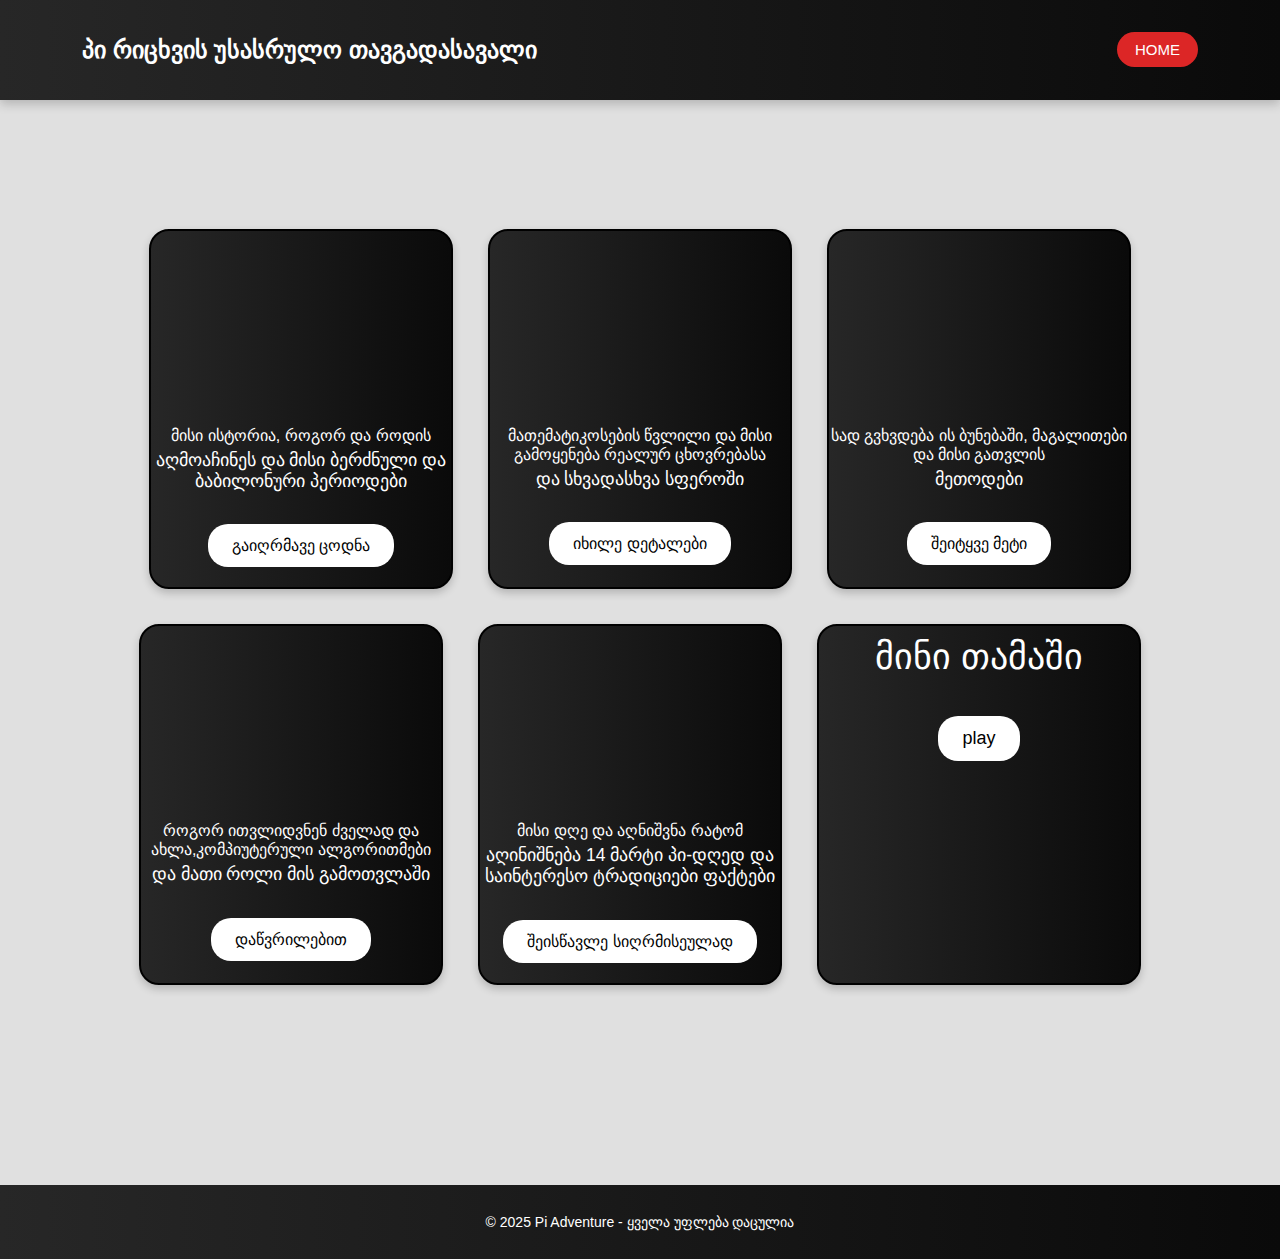
<file: index.html>
<!DOCTYPE html>
<html lang="en">
<head>
    <meta charset="UTF-8">
    <meta name="viewport" content="width=device-width, initial-scale=1.0">
    <title>Pi (π) - Endless Journey</title>
    <link rel="stylesheet" href="style.css">
</head>
<body>

<header>
    <div class="header-container">
        <h1 class="a">პი რიცხვის უსასრულო თავგადასავალი</h1>
        <nav>
            <a class="nav-btn" href="./index.html">HOME</a>
        </nav>
    </div>
</header>



<section class="cards-container">
    <div class="card">
        <div class="card-img img-a"></div>
        <p class="card-title">მისი ისტორია, როგორ და როდის</p>
        <p class="card-description">აღმოაჩინეს და მისი ბერძნული და ბაბილონური პერიოდები</p>
        <a class="btn" href="./a.html">გაიღრმავე ცოდნა</a>
    </div>

    <div class="card">
        <div class="card-img img-b"></div>
        <p class="card-title">მათემატიკოსების წვლილი და მისი გამოყენება რეალურ ცხოვრებასა </p>
        <p class="card-description">და სხვადასხვა სფეროში</p>
        <a class="btn" href="./b.html">იხილე დეტალები</a>
    </div>

    <div class="card">
        <div class="card-img img-c"></div>
        <p class="card-title">სად გვხვდება ის ბუნებაში, მაგალითები და მისი გათვლის</p>
        <p class="card-description">  მეთოდები</p>
        <a class="btn" href="./c.html">შეიტყვე მეტი</a>
    </div>

    <div class="card">
        <div class="card-img img-d"></div>
        <p class="card-title">როგორ ითვლიდვნენ ძველად და ახლა,კომპიუტერული ალგორითმები</p>
        <p class="card-description"> და მათი როლი მის გამოთვლაში</p>
        <a class="btn" href="./d.html">დაწვრილებით</a>
    </div>

    <div class="card">
        <div class="card-img img-e"></div>
        <p class="card-title">მისი დღე და აღნიშვნა რატომ </p>
        <p class="card-description">აღინიშნება 14 მარტი პი-დღედ და საინტერესო ტრადიციები ფაქტები</p>
        <a class="btn" href="./e.html">შეისწავლე სიღრმისეულად</a>
    </div>

    <div class="card-a">
        <div class="inner"> 
        <p class="card-description-a">მინი თამაში</p>
        <a class="btn-a" href="./play.html">play</a>
            </div>
    </div>
</section>

<footer>
    <p>&copy; 2025 Pi Adventure - ყველა უფლება დაცულია</p>
</footer>

</body>
</html>
</file>
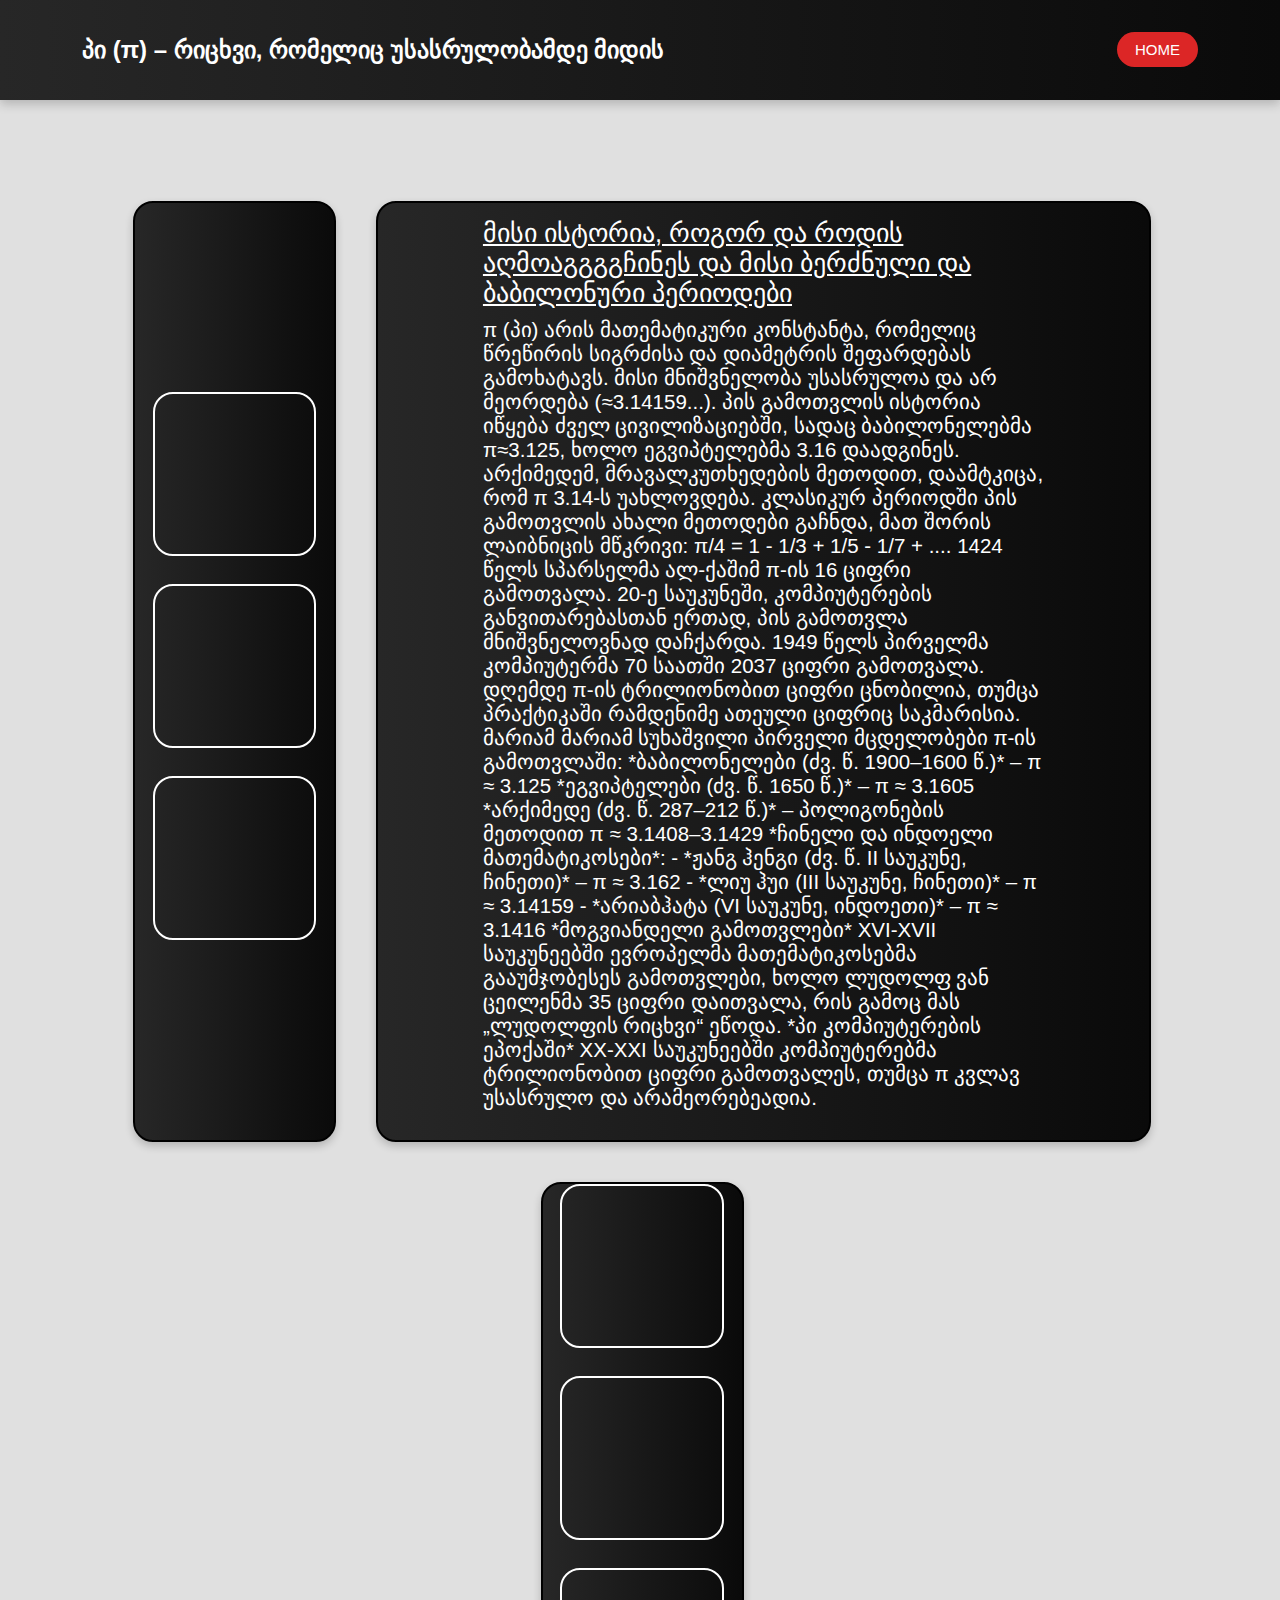
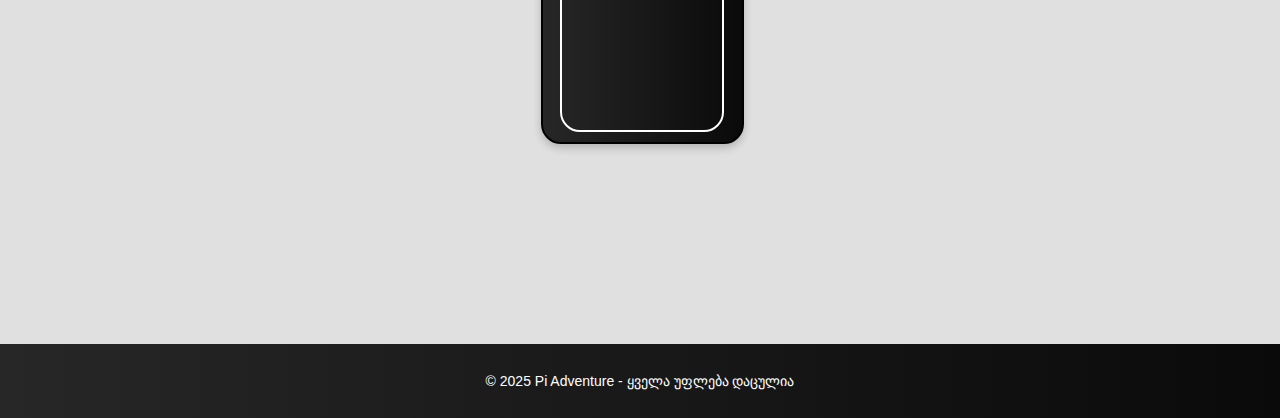
<file: a.html>
<!DOCTYPE html>
<html lang="en">
<head>
    <meta charset="UTF-8">
    <meta name="viewport" content="width=device-width, initial-scale=1.0">
    <title>Document</title>
    <link rel="stylesheet" href="./a.css">
</head>
<body>

    <header>
        <div class="header-container">
            <h1 class="a">პი (π) – რიცხვი, რომელიც უსასრულობამდე მიდის</h1>
            <nav>
                <a class="nav-btn" href="./index.html">HOME</a>
            </nav>
        </div>
    </header>

    <section class="cards-container">
        <div class="card-a">
            <div class="card-img img-a"></div>
            <div class="card-img img-b"></div>
            <div class="card-img img-c"></div>
        </div>

        <div class="card">
            <p class="card-title">მისი ისტორია, როგორ და როდის აღმოაგგგგჩინეს და მისი ბერძნული და ბაბილონური პერიოდები</p>
            <p class="card-description">
                π (პი) არის მათემატიკური კონსტანტა, რომელიც წრეწირის სიგრძისა და დიამეტრის შეფარდებას გამოხატავს. მისი მნიშვნელობა უსასრულოა და არ მეორდება (≈3.14159...).  

                პის გამოთვლის ისტორია იწყება ძველ ცივილიზაციებში, სადაც ბაბილონელებმა π≈3.125, ხოლო ეგვიპტელებმა 3.16 დაადგინეს. არქიმედემ, მრავალკუთხედების მეთოდით, დაამტკიცა, რომ π 3.14-ს უახლოვდება.  
                
                კლასიკურ პერიოდში პის გამოთვლის ახალი მეთოდები გაჩნდა, მათ შორის ლაიბნიცის მწკრივი: π/4 = 1 - 1/3 + 1/5 - 1/7 + .... 1424 წელს სპარსელმა ალ-ქაშიმ π-ის 16 ციფრი გამოთვალა.  
                
                20-ე საუკუნეში, კომპიუტერების განვითარებასთან ერთად, პის გამოთვლა მნიშვნელოვნად დაჩქარდა. 1949 წელს პირველმა კომპიუტერმა 70 საათში 2037 ციფრი გამოთვალა. დღემდე π-ის ტრილიონობით ციფრი ცნობილია, თუმცა პრაქტიკაში რამდენიმე ათეული ციფრიც საკმარისია.
                მარიამ
                მარიამ სუხაშვილი
                პირველი მცდელობები π-ის გამოთვლაში:
                
                *ბაბილონელები (ძვ. წ. 1900–1600 წ.)* – π ≈ 3.125  
                *ეგვიპტელები (ძვ. წ. 1650 წ.)* – π ≈ 3.1605  
                *არქიმედე (ძვ. წ. 287–212 წ.)* – პოლიგონების მეთოდით π ≈ 3.1408–3.1429  
                *ჩინელი და ინდოელი მათემატიკოსები*:  
                - *ჟანგ ჰენგი (ძვ. წ. II საუკუნე, ჩინეთი)* – π ≈ 3.162  
                - *ლიუ ჰუი (III საუკუნე, ჩინეთი)* – π ≈ 3.14159  
                - *არიაბჰატა (VI საუკუნე, ინდოეთი)* – π ≈ 3.1416  
                
                *მოგვიანდელი გამოთვლები*  
                XVI-XVII საუკუნეებში ევროპელმა მათემატიკოსებმა გააუმჯობესეს გამოთვლები, ხოლო ლუდოლფ ვან ცეილენმა 35 ციფრი დაითვალა, რის გამოც მას „ლუდოლფის რიცხვი“ ეწოდა.  
                
                *პი კომპიუტერების ეპოქაში*  
                XX-XXI საუკუნეებში კომპიუტერებმა ტრილიონობით ციფრი გამოთვალეს, თუმცა π კვლავ უსასრულო და არამეორებეადია.</p>
        </div>
        
        <div class="card-a">
            <div class="card-img img-aa"></div>
            <div class="card-img img-ba"></div>
            <div class="card-img img-ca"></div>
        </div>
    </section>
    
    <footer>
        <p>&copy; 2025 Pi Adventure - ყველა უფლება დაცულია</p>
    </footer>
</body>
</html>
</file>
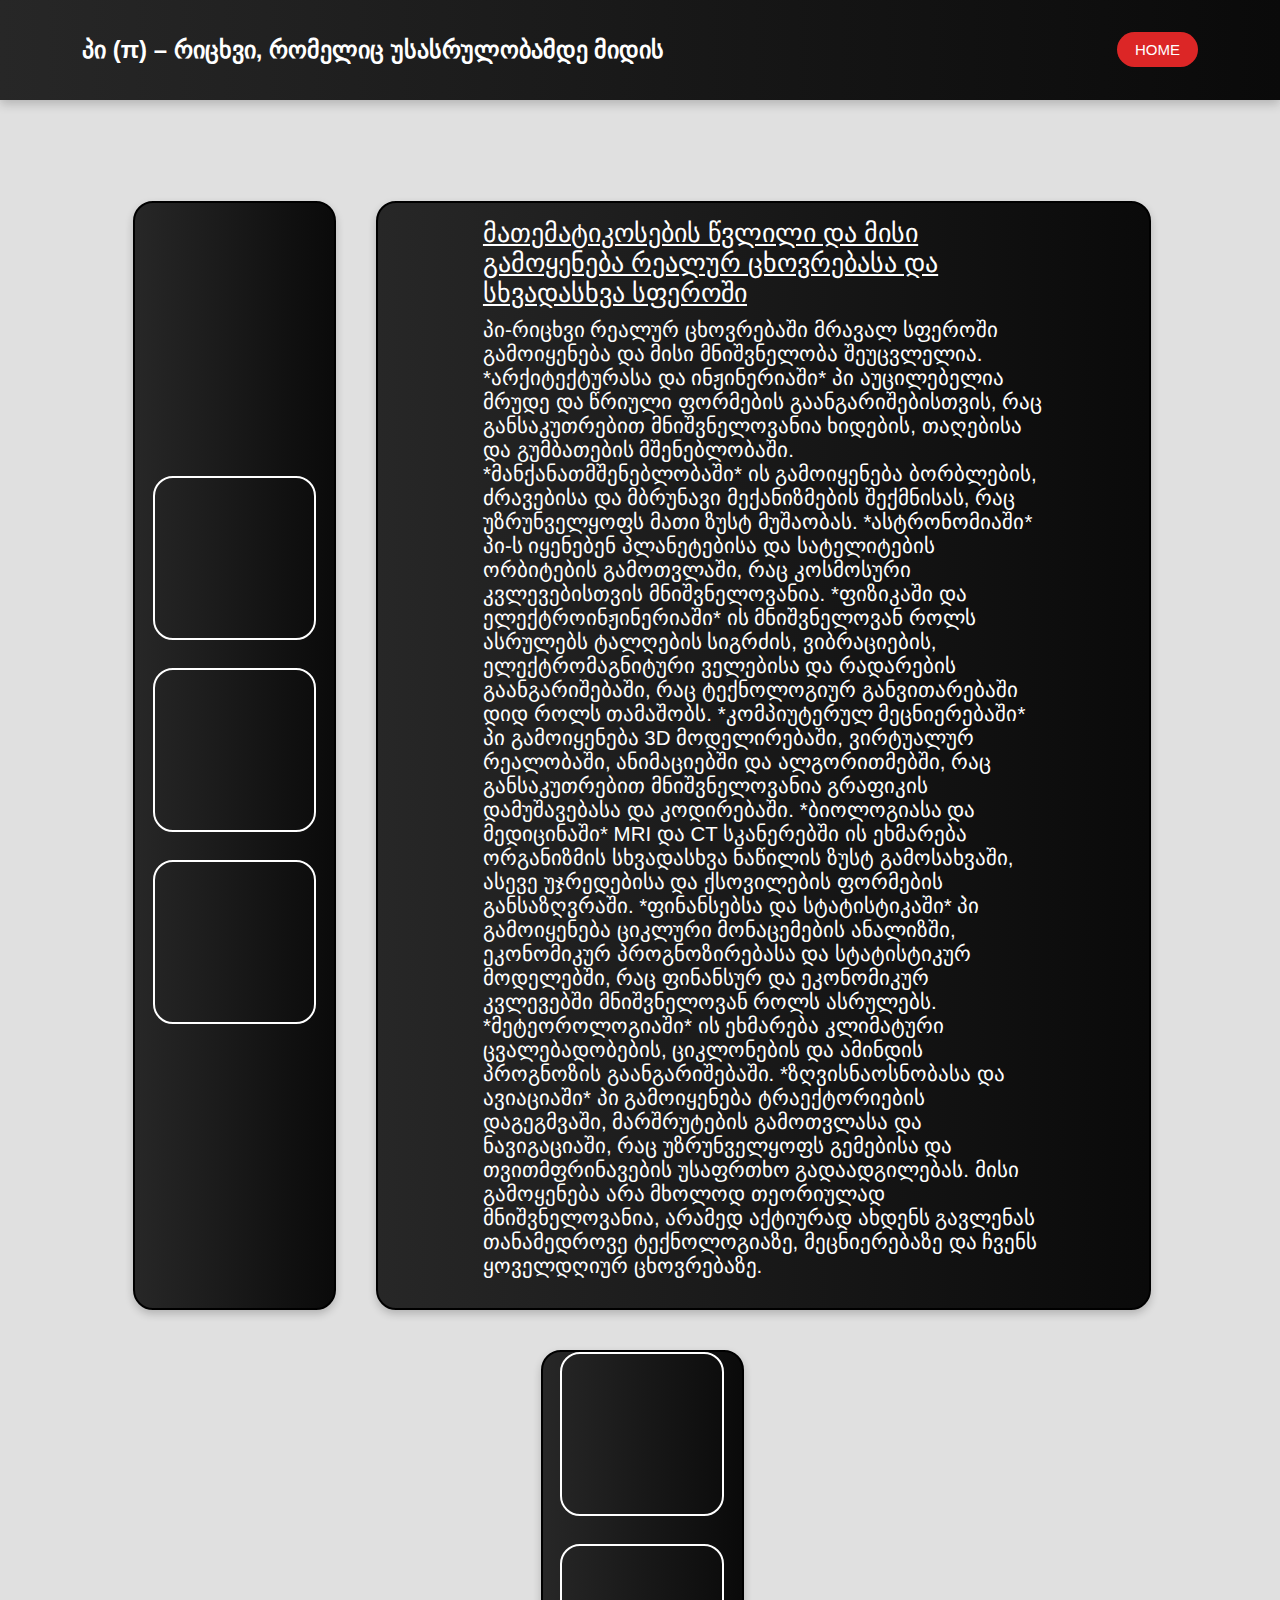
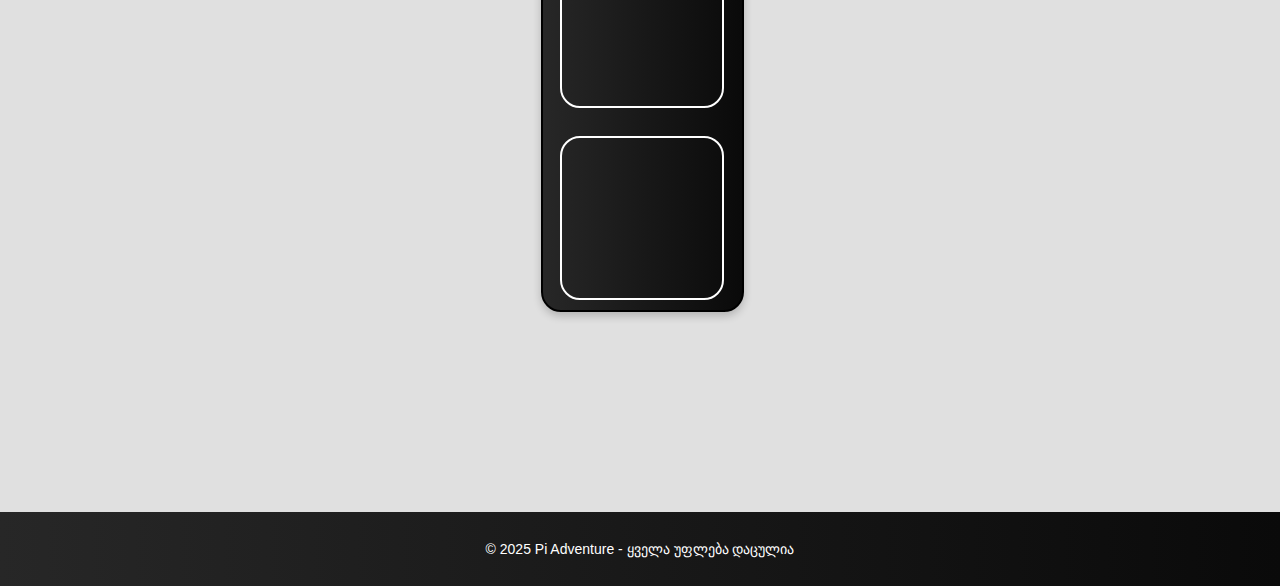
<file: b.html>
<!DOCTYPE html>
<html lang="en">
<head>
    <meta charset="UTF-8">
    <meta name="viewport" content="width=device-width, initial-scale=1.0">
    <title>Document</title>
    <link rel="stylesheet" href="./b.css">
</head>
<body>

    <header>
        <div class="header-container">
            <h1 class="a">პი (π) – რიცხვი, რომელიც უსასრულობამდე მიდის</h1>
            <nav>
                <a class="nav-btn" href="./index.html">HOME</a>
            </nav>
        </div>
    </header>

    <section class="cards-container">
        <div class="card-a">
            <div class="card-img img-a"></div>
            <div class="card-img img-b"></div>
            <div class="card-img img-c"></div>
        </div>

        <div class="card">
            <p class="card-title">მათემატიკოსების წვლილი და მისი გამოყენება რეალურ ცხოვრებასა და სხვადასხვა სფეროში</p>
            <p class="card-description">
                პი-რიცხვი რეალურ ცხოვრებაში მრავალ სფეროში გამოიყენება და მისი მნიშვნელობა შეუცვლელია. *არქიტექტურასა და ინჟინერიაში* პი აუცილებელია მრუდე და წრიული ფორმების გაანგარიშებისთვის, რაც განსაკუთრებით მნიშვნელოვანია ხიდების, თაღებისა და გუმბათების მშენებლობაში. *მანქანათმშენებლობაში* ის გამოიყენება ბორბლების, ძრავებისა და მბრუნავი მექანიზმების შექმნისას, რაც უზრუნველყოფს მათი ზუსტ მუშაობას.  

*ასტრონომიაში* პი-ს იყენებენ პლანეტებისა და სატელიტების ორბიტების გამოთვლაში, რაც კოსმოსური კვლევებისთვის მნიშვნელოვანია. *ფიზიკაში და ელექტროინჟინერიაში* ის მნიშვნელოვან როლს ასრულებს ტალღების სიგრძის, ვიბრაციების, ელექტრომაგნიტური ველებისა და რადარების გაანგარიშებაში, რაც ტექნოლოგიურ განვითარებაში დიდ როლს თამაშობს.  

*კომპიუტერულ მეცნიერებაში* პი გამოიყენება 3D მოდელირებაში, ვირტუალურ რეალობაში, ანიმაციებში და ალგორითმებში, რაც განსაკუთრებით მნიშვნელოვანია გრაფიკის დამუშავებასა და კოდირებაში. *ბიოლოგიასა და მედიცინაში* MRI და CT სკანერებში ის ეხმარება ორგანიზმის სხვადასხვა ნაწილის ზუსტ გამოსახვაში, ასევე უჯრედებისა და ქსოვილების ფორმების განსაზღვრაში.  

*ფინანსებსა და სტატისტიკაში* პი გამოიყენება ციკლური მონაცემების ანალიზში, ეკონომიკურ პროგნოზირებასა და სტატისტიკურ მოდელებში, რაც ფინანსურ და ეკონომიკურ კვლევებში მნიშვნელოვან როლს ასრულებს. *მეტეოროლოგიაში* ის ეხმარება კლიმატური ცვალებადობების, ციკლონების და ამინდის პროგნოზის გაანგარიშებაში.  

*ზღვისნაოსნობასა და ავიაციაში* პი გამოიყენება ტრაექტორიების დაგეგმვაში, მარშრუტების გამოთვლასა და ნავიგაციაში, რაც უზრუნველყოფს გემებისა და თვითმფრინავების უსაფრთხო გადაადგილებას. მისი გამოყენება არა მხოლოდ თეორიულად მნიშვნელოვანია, არამედ აქტიურად ახდენს გავლენას თანამედროვე ტექნოლოგიაზე, მეცნიერებაზე და ჩვენს ყოველდღიურ ცხოვრებაზე.
            </p>
        </div>
        
        <div class="card-a">
            <div class="card-img img-aa"></div>
            <div class="card-img img-ba"></div>
            <div class="card-img img-ca"></div>
        </div>
    </section>
    
    <footer>
        <p>&copy; 2025 Pi Adventure - ყველა უფლება დაცულია</p>
    </footer>
</body>
</html>
</file>
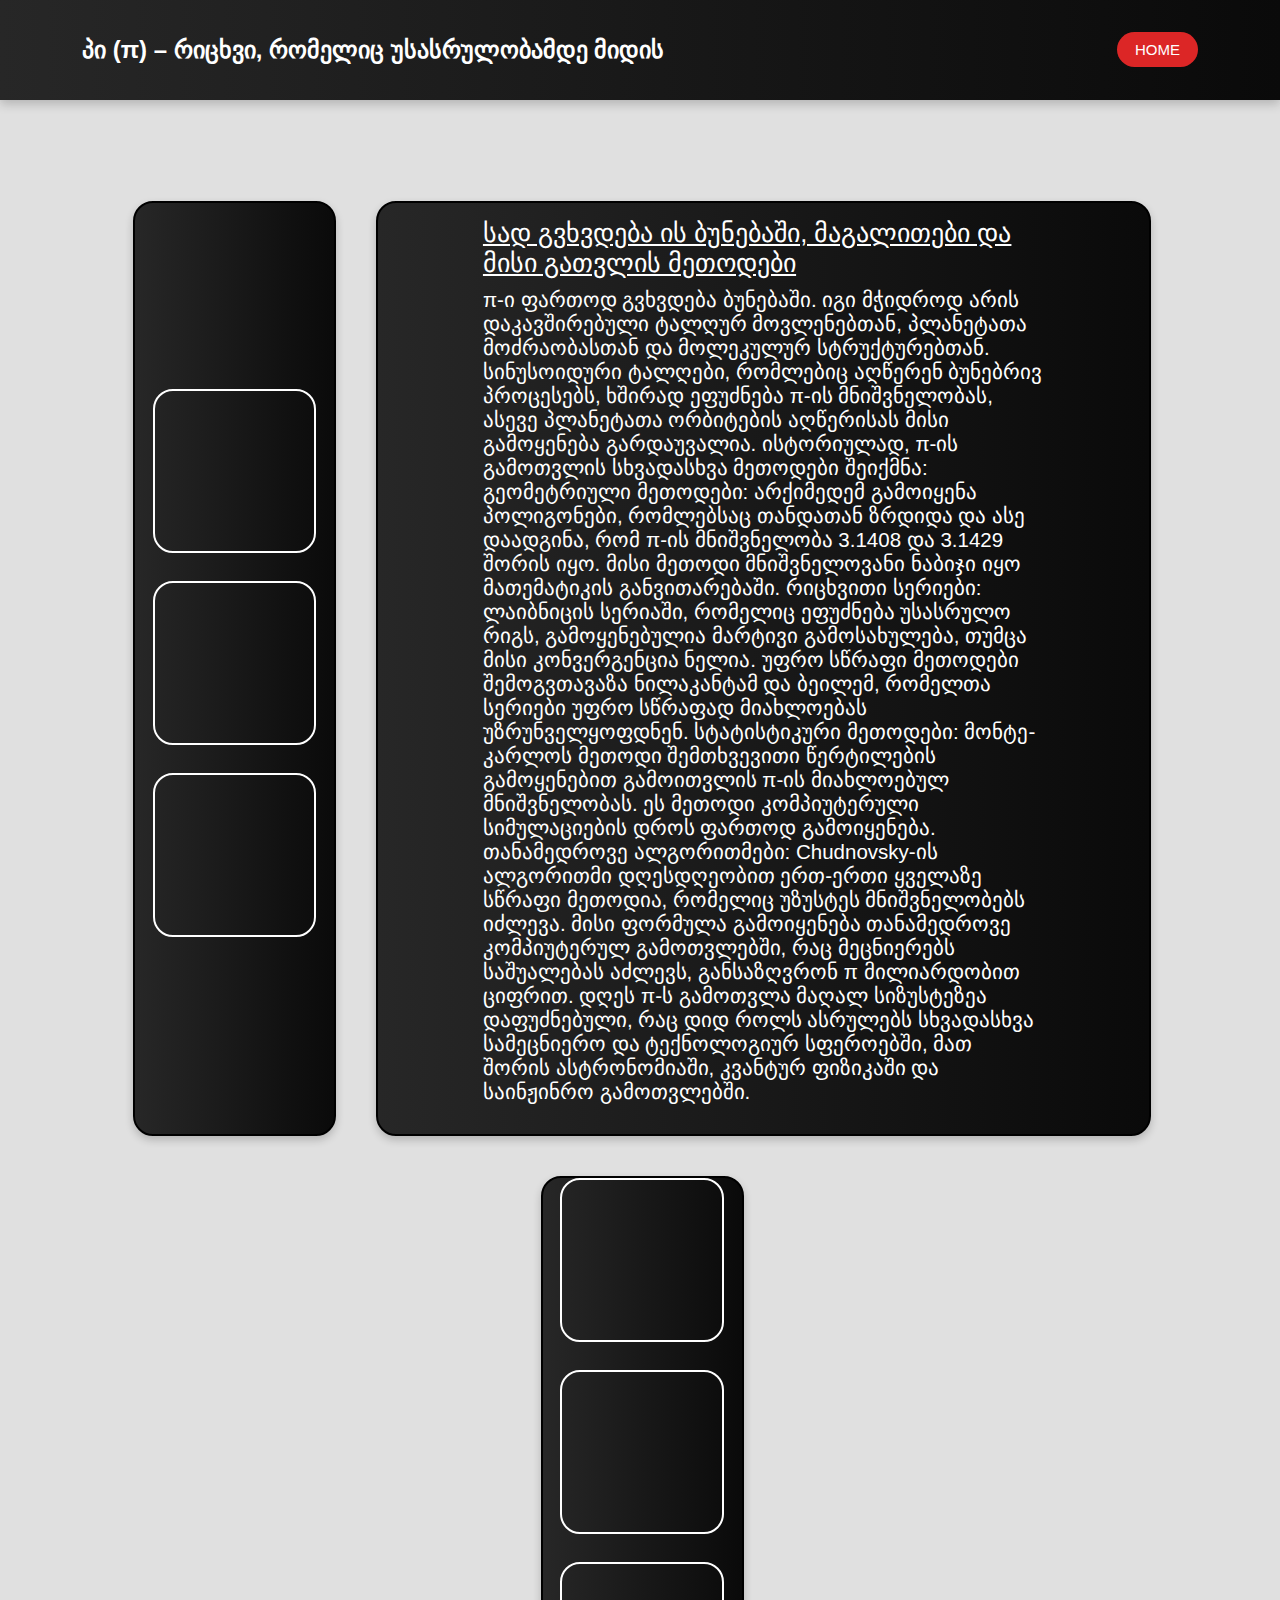
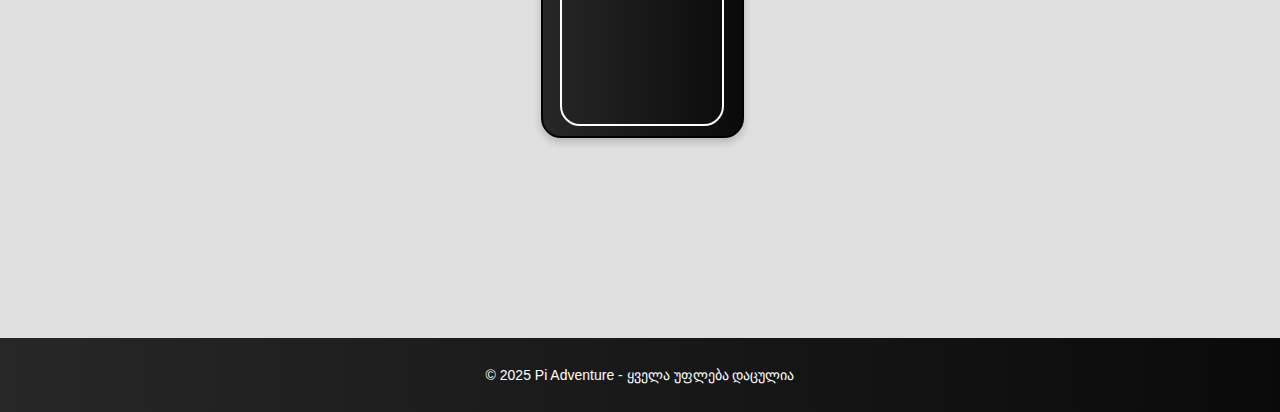
<file: c.html>
<!DOCTYPE html>
<html lang="en">
<head>
    <meta charset="UTF-8">
    <meta name="viewport" content="width=device-width, initial-scale=1.0">
    <title>Document</title>
    <link rel="stylesheet" href="./c.css">
</head>
<body>

    <header>
        <div class="header-container">
            <h1 class="a">პი (π) – რიცხვი, რომელიც უსასრულობამდე მიდის</h1>
            <nav>
                <a class="nav-btn" href="./index.html">HOME</a>
            </nav>
        </div>
    </header>

    <section class="cards-container">
        <div class="card-a">
            <div class="card-img img-a"></div>
            <div class="card-img img-b"></div>
            <div class="card-img img-c"></div>
        </div>

        <div class="card">
            <p class="card-title">სად გვხვდება ის ბუნებაში, მაგალითები და მისი გათვლის მეთოდები</p>
            <p class="card-description">
                

π-ი ფართოდ გვხვდება ბუნებაში. იგი მჭიდროდ არის დაკავშირებული ტალღურ მოვლენებთან, პლანეტათა მოძრაობასთან და მოლეკულურ სტრუქტურებთან. სინუსოიდური ტალღები, რომლებიც აღწერენ ბუნებრივ პროცესებს, ხშირად ეფუძნება π-ის მნიშვნელობას, ასევე პლანეტათა ორბიტების აღწერისას მისი გამოყენება გარდაუვალია.

ისტორიულად, π-ის გამოთვლის სხვადასხვა მეთოდები შეიქმნა:

გეომეტრიული მეთოდები:
არქიმედემ გამოიყენა პოლიგონები, რომლებსაც თანდათან ზრდიდა და ასე დაადგინა, რომ π-ის მნიშვნელობა 3.1408 და 3.1429 შორის იყო. მისი მეთოდი მნიშვნელოვანი ნაბიჯი იყო მათემატიკის განვითარებაში.

რიცხვითი სერიები:
ლაიბნიცის სერიაში, რომელიც ეფუძნება უსასრულო რიგს, გამოყენებულია მარტივი გამოსახულება, თუმცა მისი კონვერგენცია ნელია. უფრო სწრაფი მეთოდები შემოგვთავაზა ნილაკანტამ და ბეილემ, რომელთა სერიები უფრო სწრაფად მიახლოებას უზრუნველყოფდნენ.

სტატისტიკური მეთოდები:
მონტე-კარლოს მეთოდი შემთხვევითი წერტილების გამოყენებით გამოითვლის π-ის მიახლოებულ მნიშვნელობას. ეს მეთოდი კომპიუტერული სიმულაციების დროს ფართოდ გამოიყენება.

თანამედროვე ალგორითმები:
Chudnovsky-ის ალგორითმი დღესდღეობით ერთ-ერთი ყველაზე სწრაფი მეთოდია, რომელიც უზუსტეს მნიშვნელობებს იძლევა. მისი ფორმულა გამოიყენება თანამედროვე კომპიუტერულ გამოთვლებში, რაც მეცნიერებს საშუალებას აძლევს, განსაზღვრონ π მილიარდობით ციფრით.

დღეს π-ს გამოთვლა მაღალ სიზუსტეზეა დაფუძნებული, რაც დიდ როლს ასრულებს სხვადასხვა სამეცნიერო და ტექნოლოგიურ სფეროებში, მათ შორის ასტრონომიაში, კვანტურ ფიზიკაში და საინჟინრო გამოთვლებში.
            </p>
        </div>
        
        <div class="card-a">
            <div class="card-img img-aa"></div>
            <div class="card-img img-ba"></div>
            <div class="card-img img-ca"></div>
        </div>
    </section>
    
    <footer>
        <p>&copy; 2025 Pi Adventure - ყველა უფლება დაცულია</p>
    </footer>
</body>
</html>
</file>
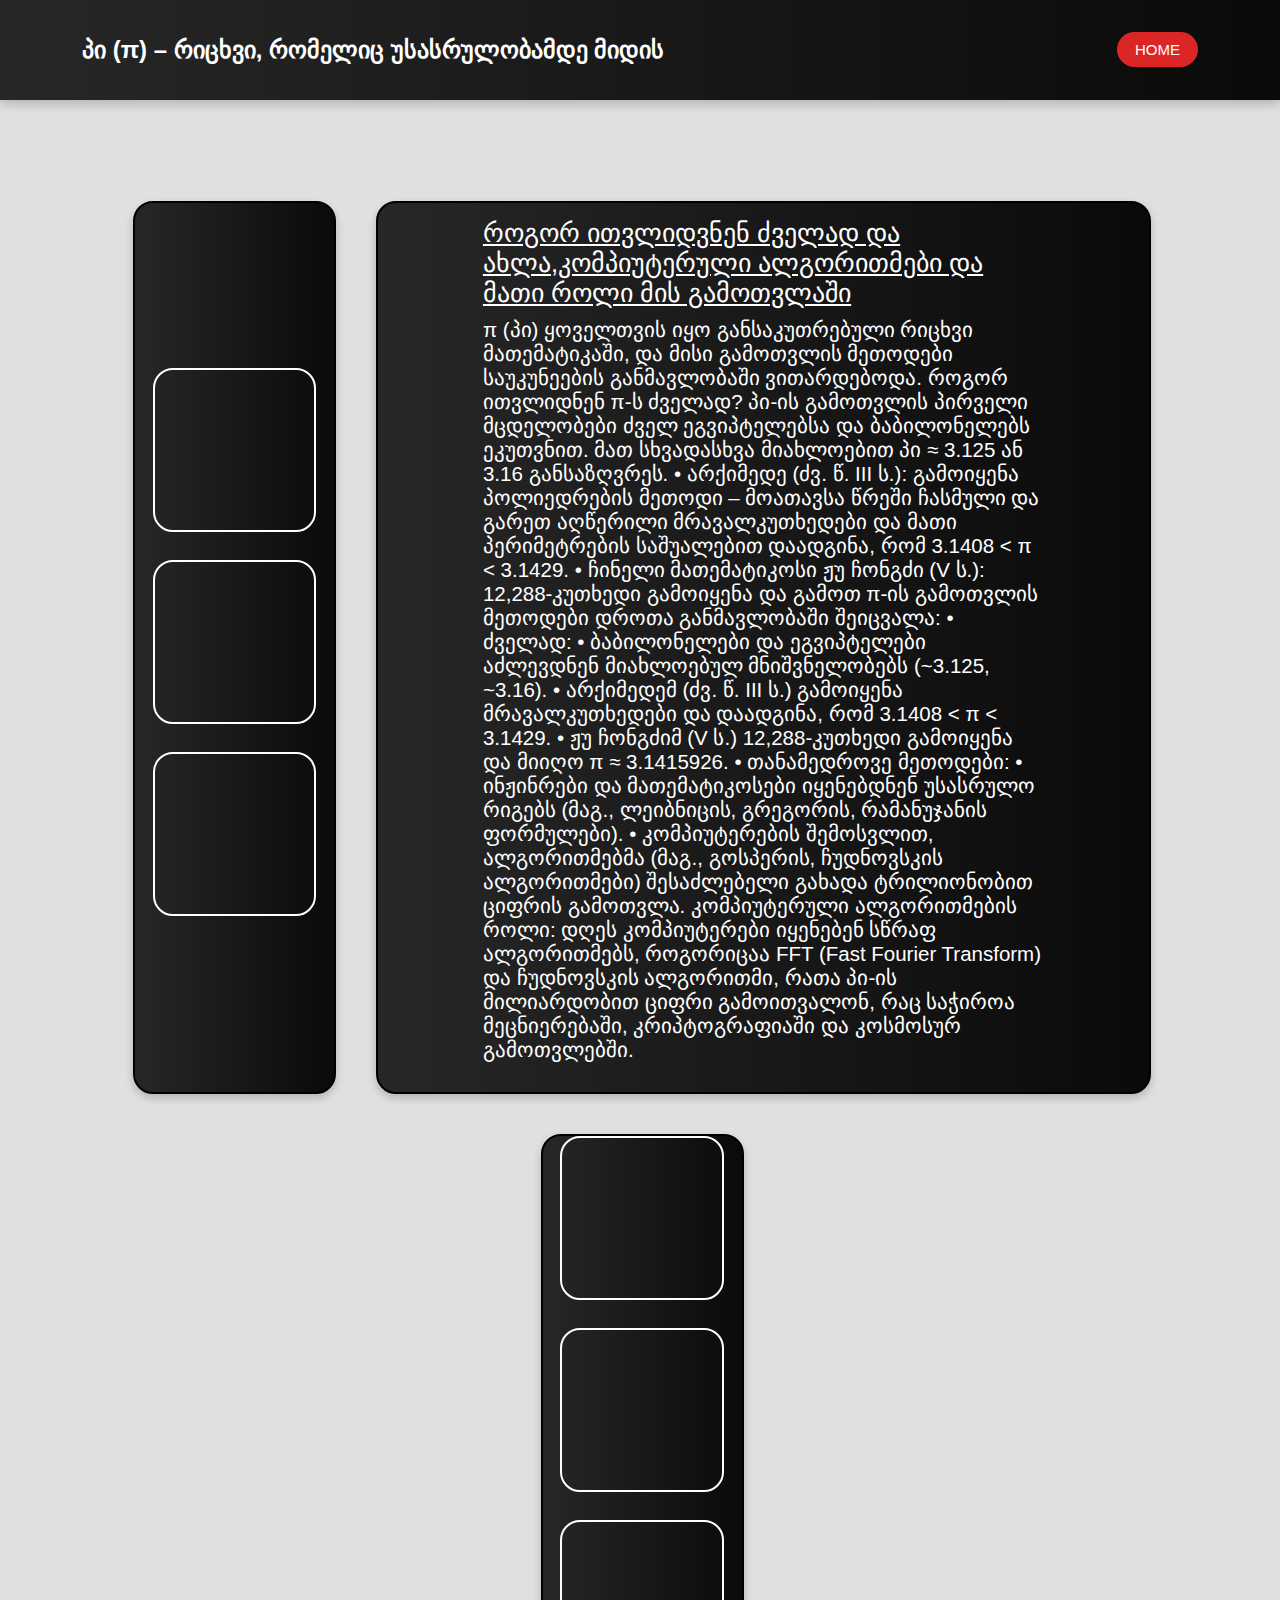
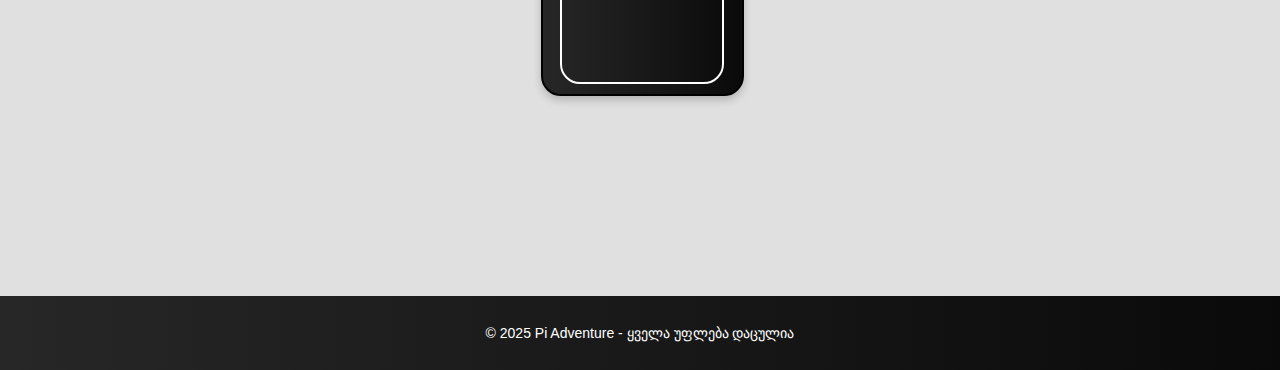
<file: d.html>
<!DOCTYPE html>
<html lang="en">
<head>
    <meta charset="UTF-8">
    <meta name="viewport" content="width=device-width, initial-scale=1.0">
    <title>Document</title>
    <link rel="stylesheet" href="./d.css">
</head>
<body>

    <header>
        <div class="header-container">
            <h1 class="a">პი (π) – რიცხვი, რომელიც უსასრულობამდე მიდის</h1>
            <nav>
                <a class="nav-btn" href="./index.html">HOME</a>
            </nav>
        </div>
    </header>

    <section class="cards-container">
        <div class="card-a">
            <div class="card-img img-a"></div>
            <div class="card-img img-b"></div>
            <div class="card-img img-c"></div>
        </div>

        <div class="card">
            <p class="card-title">როგორ ითვლიდვნენ ძველად და ახლა,კომპიუტერული ალგორითმები და მათი როლი მის გამოთვლაში </p>
            <p class="card-description">
                π (პი) ყოველთვის იყო განსაკუთრებული რიცხვი მათემატიკაში, და მისი გამოთვლის მეთოდები საუკუნეების განმავლობაში ვითარდებოდა.

როგორ ითვლიდნენ π-ს ძველად?

პი-ის გამოთვლის პირველი მცდელობები ძველ ეგვიპტელებსა და ბაბილონელებს ეკუთვნით. მათ სხვადასხვა მიახლოებით პი ≈ 3.125 ან 3.16 განსაზღვრეს.
	•	არქიმედე (ძვ. წ. III ს.): გამოიყენა პოლიედრების მეთოდი – მოათავსა წრეში ჩასმული და გარეთ აღწერილი მრავალკუთხედები და მათი პერიმეტრების საშუალებით დაადგინა, რომ 3.1408 < π < 3.1429.
	•	ჩინელი მათემატიკოსი ჟუ ჩონგძი (V ს.): 12,288-კუთხედი გამოიყენა და გამოთ

π-ის გამოთვლის მეთოდები დროთა განმავლობაში შეიცვალა:

•	ძველად:
	•	ბაბილონელები და ეგვიპტელები აძლევდნენ მიახლოებულ მნიშვნელობებს (~3.125, ~3.16).
	•	არქიმედემ (ძვ. წ. III ს.) გამოიყენა მრავალკუთხედები და დაადგინა, რომ 3.1408 < π < 3.1429.
	•	ჟუ ჩონგძიმ (V ს.) 12,288-კუთხედი გამოიყენა და მიიღო  π ≈ 3.1415926.
	•	თანამედროვე მეთოდები:
	•	ინჟინრები და მათემატიკოსები იყენებდნენ უსასრულო რიგებს (მაგ., ლეიბნიცის, გრეგორის, რამანუჯანის ფორმულები).
	•	კომპიუტერების შემოსვლით, ალგორითმებმა (მაგ., გოსპერის, ჩუდნოვსკის ალგორითმები) შესაძლებელი გახადა ტრილიონობით ციფრის გამოთვლა.

კომპიუტერული ალგორითმების როლი:
დღეს კომპიუტერები იყენებენ სწრაფ ალგორითმებს, როგორიცაა FFT (Fast Fourier Transform) და ჩუდნოვსკის ალგორითმი, რათა პი-ის მილიარდობით ციფრი გამოითვალონ, რაც საჭიროა მეცნიერებაში, კრიპტოგრაფიაში და კოსმოსურ გამოთვლებში.
            </p>
        </div>
        
        <div class="card-a">
            <div class="card-img img-aa"></div>
            <div class="card-img img-ba"></div>
            <div class="card-img img-ca"></div>
        </div>
    </section>
    
    <footer>
        <p>&copy; 2025 Pi Adventure - ყველა უფლება დაცულია</p>
    </footer>
</body>
</html>
</file>
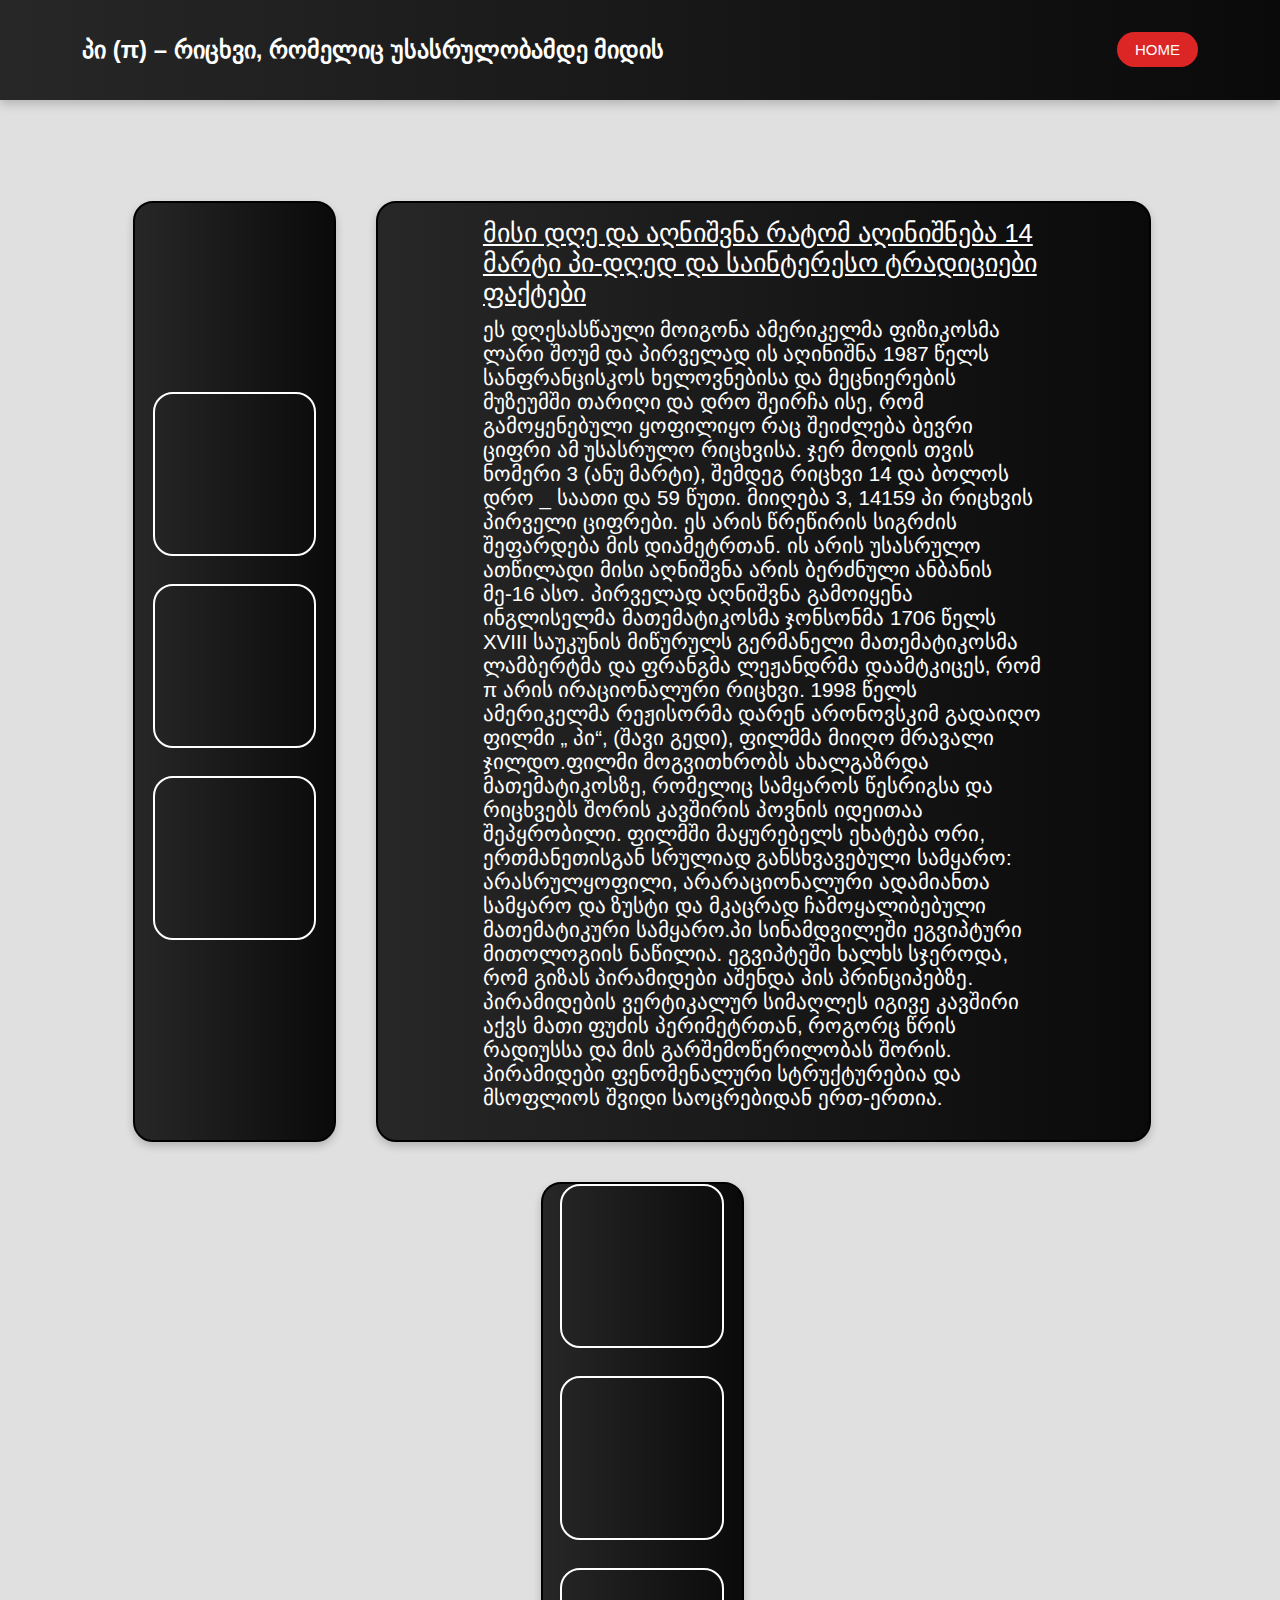
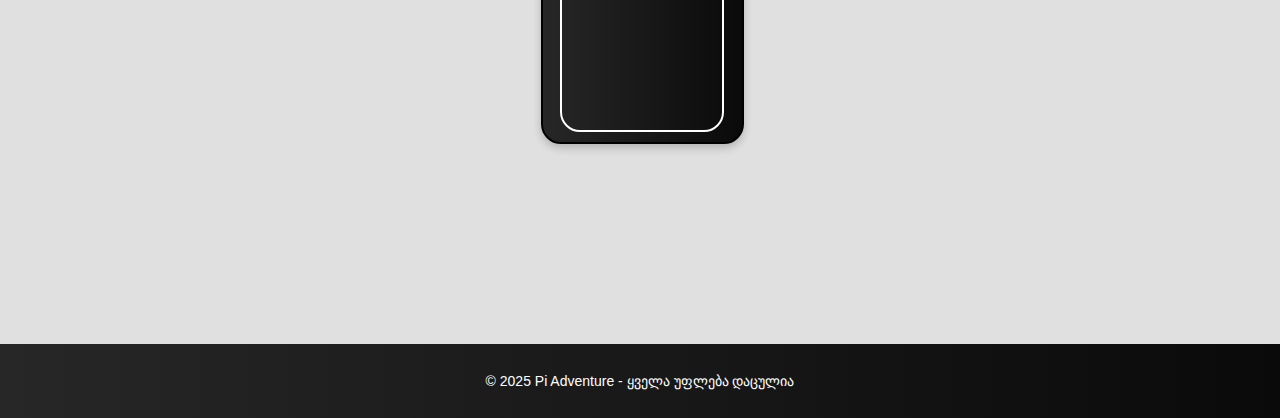
<file: e.html>
<!DOCTYPE html>
<html lang="en">
<head>
    <meta charset="UTF-8">
    <meta name="viewport" content="width=device-width, initial-scale=1.0">
    <title>Document</title>
    <link rel="stylesheet" href="./e.css">
</head>
<body>

    <header>
        <div class="header-container">
            <h1 class="a">პი (π) – რიცხვი, რომელიც უსასრულობამდე მიდის</h1>
            <nav>
                <a class="nav-btn" href="./index.html">HOME</a>
            </nav>
        </div>
    </header>


    <section class="cards-container">
        <div class="card-a">
            <div class="card-img img-a"></div>
            <div class="card-img img-b"></div>
            <div class="card-img img-c"></div>
        </div>

        <div class="card">
            <p class="card-title">მისი დღე და აღნიშვნა რატომ აღინიშნება 14 მარტი პი-დღედ და საინტერესო ტრადიციები ფაქტები</p>
            <p class="card-description">
                ეს დღესასწაული მოიგონა ამერიკელმა ფიზიკოსმა   ლარი შოუმ და               პირველად ის აღინიშნა  1987  წელს  სანფრანცისკოს  ხელოვნებისა   და მეცნიერების  მუზეუმში
თარიღი და დრო შეირჩა ისე, რომ გამოყენებული   ყოფილიყო რაც შეიძლება 
ბევრი ციფრი ამ  უსასრულო რიცხვისა. ჯერ მოდის თვის ნომერი 3 (ანუ მარტი),  შემდეგ რიცხვი 14 და ბოლოს  დრო _ საათი და 59 წუთი. მიიღება 3, 14159 პი
რიცხვის პირველი ციფრები.
  ეს არის წრეწირის სიგრძის შეფარდება მის დიამეტრთან. ის არის უსასრულო ათწილადი მისი აღნიშვნა არის ბერძნული ანბანის მე-16 ასო. პირველად  აღნიშვნა 
გამოიყენა ინგლისელმა  მათემატიკოსმა  ჯონსონმა 1706  წელს
XVIII საუკუნის  მიწურულს  გერმანელი  მათემატიკოსმა  ლამბერტმა და
 ფრანგმა ლეჟანდრმა დაამტკიცეს, რომ  π არის ირაციონალური რიცხვი.

1998 წელს ამერიკელმა რეჟისორმა დარენ არონოვსკიმ
გადაიღო ფილმი „ პი“, (შავი გედი), ფილმმა მიიღო მრავალი
ჯილდო.ფილმი მოგვითხრობს ახალგაზრდა მათემატიკოსზე, რომელიც სამყაროს წესრიგსა და რიცხვებს შორის კავშირის პოვნის იდეითაა შეპყრობილი. ფილმში მაყურებელს ეხატება ორი, ერთმანეთისგან სრულიად განსხვავებული სამყარო: არასრულყოფილი, არარაციონალური ადამიანთა სამყარო და ზუსტი და მკაცრად ჩამოყალიბებული მათემატიკური სამყარო.პი სინამდვილეში ეგვიპტური მითოლოგიის ნაწილია. ეგვიპტეში ხალხს სჯეროდა, რომ გიზას პირამიდები აშენდა პის პრინციპებზე. პირამიდების ვერტიკალურ სიმაღლეს იგივე კავშირი აქვს მათი ფუძის პერიმეტრთან, როგორც წრის რადიუსსა და მის გარშემოწერილობას შორის. პირამიდები ფენომენალური სტრუქტურებია და მსოფლიოს შვიდი საოცრებიდან ერთ-ერთია.
            </p>
        </div>
        
        <div class="card-a">
            <div class="card-img img-aa"></div>
            <div class="card-img img-ba"></div>
            <div class="card-img img-ca"></div>
        </div>
    </section>

   
    
    <footer>
        <p>&copy; 2025 Pi Adventure - ყველა უფლება დაცულია</p>
    </footer>
</body>
</html>
</file>
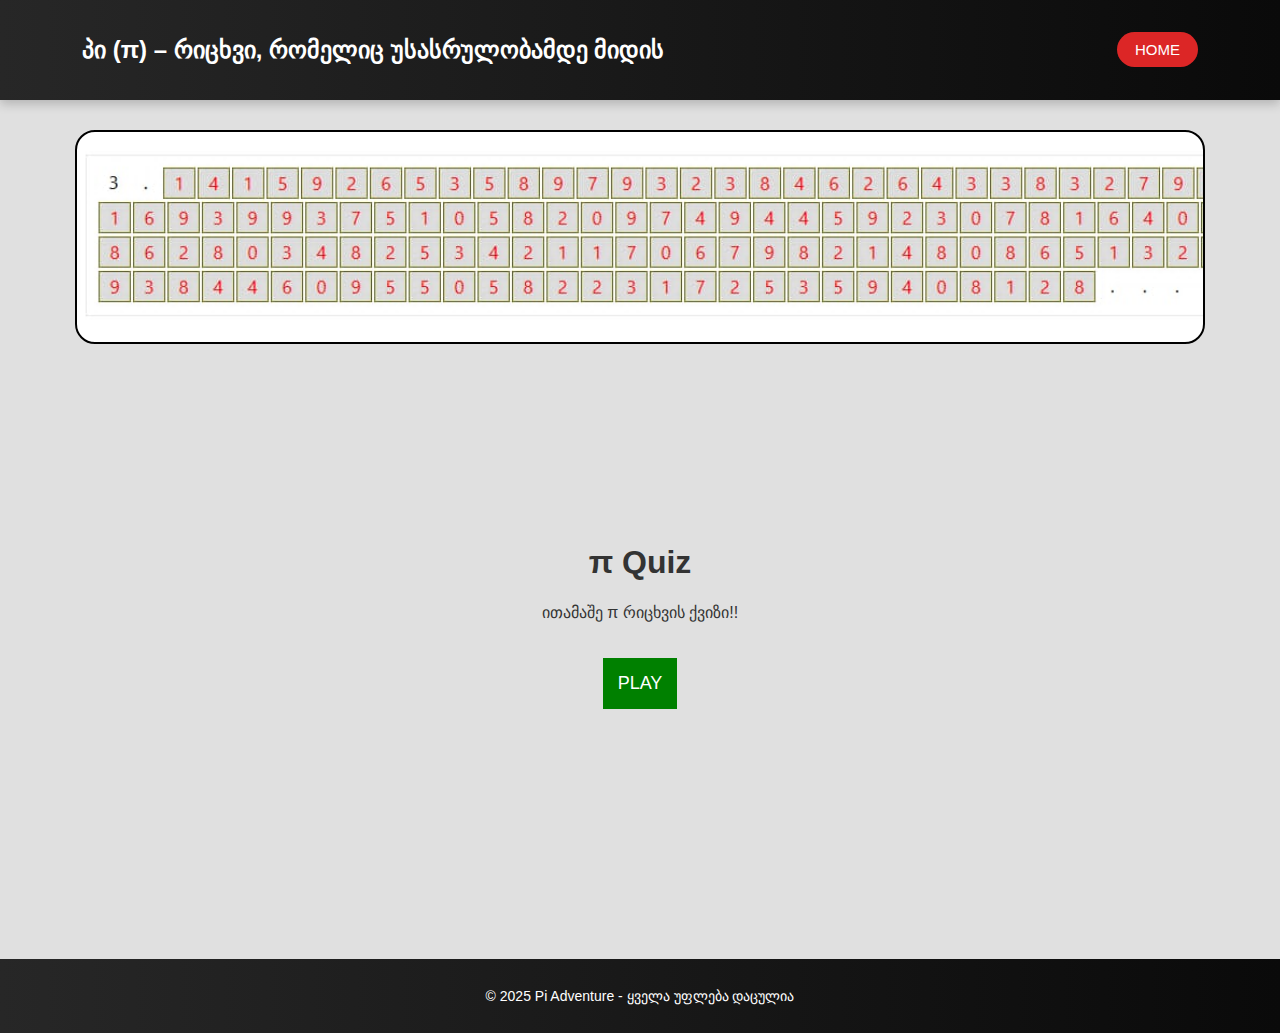
<file: play.html>
<!DOCTYPE html>
<html lang="en">
<head>
    <meta charset="UTF-8">
    <meta name="viewport" content="width=device-width, initial-scale=1.0">
    <title>Document</title>
    <link rel="stylesheet" href="./play.css">
</head>
<body>

    <header>
        <div class="header-container">
            <h1 class="a">პი (π) – რიცხვი, რომელიც უსასრულობამდე მიდის</h1>
            <nav>
                <a class="nav-btn" href="./index.html">HOME</a>
            </nav>
        </div>
    </header>

    <div class="ader"></div>

    <title>Pi Quiz Game</title>
    <style>
        body {
            font-family: Arial, sans-serif;
            text-align: center;
        }
        .grid {
            display: grid;
            grid-template-columns: repeat(25, 30px);
            justify-content: center;
            gap: 5px;
            margin-top: 20px;
        }
        input {
            width: 30px;
            height: 30px;
            font-size: 20px;
            text-align: center;
        }
        .hidden {
            display: none;
        }
        button.play {
            margin-top: 20px;
            padding: 15px;
            font-size: 18px;
            background-color: green;
            color: white;
            border: none;
            cursor: pointer;
        }
        #restart {
            background-color: blue;
        }

        span{
            font-size: 22px; ;
        }
    </style>
</head>
<body>
    <h1 class="play">π Quiz</h1>
    <p class="play">ითამაშე π რიცხვის ქვიზი!! </p>
    <button class="play" onclick="startGame()">PLAY</button>
    <div id="game" class="hidden play">
        <p>ჩაწერე იმდენი ციფრი რამდენიც დაგამახსოვრდა</p>
        <div class="grid play" id="pi-grid"></div>
        <button id="restart" class="hidden play" onclick="restartGame()">PLAY AGAIN</button>
    </div>
    <script>
        const piDigits = "1415926535897932384626433832795028841971693993751058209749445923078164062862089986280348253421170679";
        let gameOver = false;
        
        function startGame() {
            document.querySelector("button").classList.add("hidden");
            document.getElementById("game").classList.remove("hidden");
            generateGrid();
        }

        function generateGrid() {
            const grid = document.getElementById("pi-grid");
            grid.innerHTML = '<span>3.</span>';
            gameOver = false;
            
            for (let i = 0; i < 150; i++) {
                const input = document.createElement("input");
                input.maxLength = 1;
                input.dataset.index = i;
                input.addEventListener("input", checkInput);
                input.disabled = false;
                grid.appendChild(input);
            }
            document.getElementById("restart").classList.add("hidden");
        }

        function checkInput(event) {
            if (gameOver) return;
            const index = event.target.dataset.index;
            if (event.target.value === piDigits[index]) {
                event.target.style.backgroundColor = "lightgreen";
                if (event.target.nextElementSibling) {
                    event.target.nextElementSibling.focus();
                }
            } else {
                event.target.style.backgroundColor = "red";
                gameOver = true;
                endGame();
            }
        }

        function endGame() {
            const inputs = document.querySelectorAll(".grid input");
            inputs.forEach(input => input.disabled = true);
            document.getElementById("restart").classList.remove("hidden");
        }

        function restartGame() {
            generateGrid();
        }

                function checkInput(event) {
    if (gameOver) return;
    const index = event.target.dataset.index;

    if (event.target.value === piDigits[index]) {
        event.target.style.backgroundColor = "lightgreen";

        // If it's the last input, show the victory message
        if (index == piDigits.length - 1) {
            setTimeout(() => {
                alert("შენ გაიმარჯვე!!");
            }, 200);
        } else if (event.target.nextElementSibling) {
            event.target.nextElementSibling.focus();
        }

    } else {
        event.target.style.backgroundColor = "red";
        gameOver = true;
        endGame();
    }
    </script>
    
    <footer>
        <p>&copy; 2025 Pi Adventure - ყველა უფლება დაცულია</p>
    </footer>
</body>
</html>
</file>
<file: style.css>
body {
    margin: 0;
    padding: 0;
    font-family: 'Arial', sans-serif;
    background-color: #f4f4f4;
    color: #333;
    background-image: url('https://scontent.ftbs6-2.fna.fbcdn.net/v/t1.15752-9/485084025_969056755393150_2798531065944557479_n.png?stp=dst-png_s843x403&_nc_cat=101&ccb=1-7&_nc_sid=0024fc&_nc_ohc=m_XhRdwPQX4Q7kNvgHaQweo&_nc_oc=AdhlQKN2pW4fw9e15z-Yzj4aApvi9f3daoxyQ7RzjBddfr2_0d_gjU5FFfgcSL7rUgw&_nc_ad=z-m&_nc_cid=0&_nc_zt=23&_nc_ht=scontent.ftbs6-2.fna&oh=03_Q7cD1wErn3I7NKWxRIckTzLSNYsjP2D2z5w12VlhlyR0-49YDg&oe=67FD43E0');
    background-size: cover;
    background-repeat: no-repeat;
}


header {
    background: linear-gradient(90deg, rgb(39, 39, 39), rgb(10, 10, 10));
    padding: 20px;
    display: flex;
    justify-content: center;
    align-items: center;
    box-shadow: 0px 4px 10px rgba(0, 0, 0, 0.2);
}

.header-container {
    display: flex;
    width: 90%;
    justify-content: space-between;
    align-items: center;
}

.header-container h1 {
    color: white;
    font-size: 24px;
    font-weight: bold;
}

h1.a{
    font-size: 30px;
}

.nav-btn {
    text-decoration: none;
    color: white;
    font-size: 16px;
    background-color: #dc2626;
    padding: 10px 20px;
    border-radius: 25px;
    transition: 0.3s;
}

.nav-btn:hover {
    background-color: #b91c1c;
}


.cards-container {
    width: 95%;
    margin: 50px auto;
    display: flex;
    flex-wrap: wrap;
    justify-content: center;
    gap: 35px;
    padding: 20px;
    margin-top: 108.5px;
    margin-bottom: 180px;
}


.card {
    width: 320px;
    background-color: white;
    border-radius: 20px;
    overflow: hidden;
    box-shadow: 0px 4px 8px rgba(0, 0, 0, 0.2);
    text-align: center;
    transition: 0.3s;
    padding-bottom: 20px;
    border: 2.5px solid black;
    background: linear-gradient(90deg, rgb(39, 39, 39), rgb(10, 10, 10));
}

.card:hover {
    transform: translateY(-5px);
    box-shadow: 0px 6px 15px rgba(0, 0, 0, 0.3);
}

.card-a {
    width: 320px;
    background-color: white;
    border-radius: 20px;
    overflow: hidden;
    box-shadow: 0px 4px 8px rgba(0, 0, 0, 0.2);
    text-align: center;
    transition: 0.3s;
    padding-bottom: 20px;
    border: 2.5px solid black;
    background: linear-gradient(90deg, rgb(39, 39, 39), rgb(10, 10, 10));
}

.card-a:hover {
    transform: translateY(-5px);
    box-shadow: 0px 6px 15px rgba(0, 0, 0, 0.3);
}


.card-img {
    width: 100%;
    height: 180px;
    background-size: cover;
    background-position: center;
}

.img-a { background-image: url('https://cdn.fbsbx.com/v/t59.2708-21/483843766_1172429397916700_5046332640838409706_n.gif?_nc_cat=108&ccb=1-7&_nc_sid=66e727&_nc_ohc=okdCjPQN2psQ7kNvgGrNCRM&_nc_oc=AdhUiC5JF7luQfLsn3Yq-pp_dznTgdxbm_QxJ5y4W8Q5kr4OrZtvmSo1ZDACXfggxYk&_nc_zt=7&_nc_ht=cdn.fbsbx.com&_nc_gid=qLyT2irAkzwrEhVAu31ZaQ&oh=03_Q7cD1wG1q7vKJjJNSIbHcOsWM9c-BhoAkQLIjUMTvJJtSf8FIQ&oe=67D78699'); }
.img-b { background-image: url('https://www.snexplores.org/wp-content/uploads/2022/02/1440_LL_pi_feat-1380x776.jpg'); }
.img-c { background-image: url('https://scontent.ftbs6-2.fna.fbcdn.net/v/t1.15752-9/483500092_2052222958610064_8139136203493765436_n.jpg?stp=dst-jpg_p480x480_tt6&_nc_cat=104&ccb=1-7&_nc_sid=0024fc&_nc_ohc=uQ9R0ka424UQ7kNvgG-dVmD&_nc_oc=AdiuFp0A6PSr1M60thp-cynw1CIFpglba2z_PuPrqx2utkQaOzkeG3ioMHZUm4kmtn4&_nc_ad=z-m&_nc_cid=0&_nc_zt=23&_nc_ht=scontent.ftbs6-2.fna&oh=03_Q7cD1wHcNvnpmWxvFVVpX1EfN0FMX8D9v0Rm4fDxIlcjc5FsbA&oe=67FD1BE9'); }
.img-d { background-image: url('https://scontent.ftbs6-2.fna.fbcdn.net/v/t1.15752-9/482887721_1158343525439172_8833008903432049129_n.png?stp=dst-png_p480x480&_nc_cat=107&ccb=1-7&_nc_sid=0024fc&_nc_ohc=ST0LNyT7-FcQ7kNvgE_x84U&_nc_oc=AdgV5YSXauM-z6u7C7sSRpMpA8-fA9pUtDBrhhWcaBAyy2N2KZCGv6S5MEEDJPqMvug&_nc_ad=z-m&_nc_cid=0&_nc_zt=23&_nc_ht=scontent.ftbs6-2.fna&oh=03_Q7cD1wH5mGpbxSooIiIAYWpD7phc71uYM92JXv8tTZuYuUIo3w&oe=67FD327A'); }
.img-e { background-image: url('https://i.pinimg.com/736x/ae/1b/d9/ae1bd92109167e6962dad453ca4ed165.jpg?fbclid=IwY2xjawJCoS9leHRuA2FlbQIxMAABHRzTe7oyE7B1fzFVuO5JLnNEhLM_qpCGmr4Bv_qvqHBSALZj98e7OEoBEg_aem_rLFokqiVzKiw_9lSL6VrTw'); }


.card-title {
    font-size: 17.5px;
    margin: 15px 0 10px;
    color: white;
}

.card-description {
    font-size: 17.5px;
    color: white;
    margin-top: -5px;
}

.card-description-a {
    font-size: 35.5px;
    color: white;
    margin-top: 10px;
}

.btn-a {
    display: inline-block;
    margin-top: 2px;
    text-decoration: none;
    background-color: white;
    color: black;
    padding: 12px 24px;
    border-radius: 20px;
    font-size: 18px;
    transition: 0.3s;
}

.btn {
    display: inline-block;
    margin-top: 15px;
    text-decoration: none;
    background-color: white;
    color: black;
    padding: 12px 24px;
    border-radius: 20px;
    font-size: 16px;
    transition: 0.3s;
}

.btn:hover {
    background-color: #cecece;
}


footer {
    text-align: center;
    background: linear-gradient(90deg, rgb(39, 39, 39), rgb(10, 10, 10));
    color: white;
    padding: 15px;
    font-size: 14px;
    margin-top: 41px;
}

@media (max-width: 1530px) {
    body {
        background-color: #e0e0e0; 
    }

    .header-container h1 {
        font-size: 24px; 
    }

    .cards-container {
        width: 92%; 
    }

    .card {
        width: 300px; 
    }

    .nav-btn {
        font-size: 15px; 
        padding: 9px 18px;
    }

    .card-title {
        font-size: 16px; 
    }

    .card-b{
        display: block;
        margin-right: 188px;
    }

    .card-c{
        margin-left: 195px;
    }
}

@media (max-width: 1133px) {

    .card-b{
        display: block;
        margin-right: 128px;
    }

    .card-c{
        margin-left: 175px;
    }

}

@media (max-width: 1085px) {

    .card-b{
        display: block;
        margin-right: 188px;
        margin-left: 189px;
    }

    .card-c{
        margin-left: 1px;
    }

}

@media (max-width: 715px) {

    .card-b{
        display: block;
        margin-right: 1px;
        margin-left: 1px;
    }

    .card-c{
        margin-left: 1px;
    }

}

@media (max-width: 440px){
    .cards-container{
        padding: 0px;
    }
}
</file>
<file: a.css>
body {
    margin: 0;
    padding: 0;
    font-family: 'Arial', sans-serif;
    background-color: #f4f4f4;
    color: #333;
}


header {
    background: linear-gradient(90deg, rgb(39, 39, 39), rgb(10, 10, 10));
    padding: 20px;
    display: flex;
    justify-content: center;
    align-items: center;
    box-shadow: 0px 4px 10px rgba(0, 0, 0, 0.2);
}

.header-container {
    display: flex;
    width: 90%;
    justify-content: space-between;
    align-items: center;
}

.header-container h1 {
    color: white;
    font-size: 24px;
    font-weight: bold;
}

h1.a{
    font-size: 30px;
}

.nav-btn {
    text-decoration: none;
    color: white;
    font-size: 16px;
    background-color: #dc2626;
    padding: 10px 20px;
    border-radius: 25px;
    transition: 0.3s;
}

.nav-btn:hover {
    background-color: #b91c1c;
}

.cards-container {
    width: 97.2%;
    margin: 50px auto;
    display: flex;
    flex-wrap: wrap;
    justify-content: center;
    padding: 20px;
    gap: 40px;
    margin-top: 80.5px;
    margin-bottom: 180px;
}

.card {
    width: 62%;
    background-color: white;
    border-radius: 20px;
    overflow: hidden;
    box-shadow: 0px 4px 8px rgba(0, 0, 0, 0.2);
    transition: 0.3s;
    padding-bottom: 10px;
    border: 2.5px solid black;
    background: linear-gradient(90deg, rgb(39, 39, 39), rgb(10, 10, 10));
}

.card:hover {
    transform: translateY(-5px);
    box-shadow: 0px 6px 15px rgba(0, 0, 0, 0.3);
}

.card-a {
    width: 16%;
    background-color: white;
    border-radius: 20px;
    overflow: hidden;
    box-shadow: 0px 4px 8px rgba(0, 0, 0, 0.2);
    transition: 0.3s;
    padding-bottom: 10px;
    border: 2.5px solid black;
    background: linear-gradient(90deg, rgb(39, 39, 39), rgb(10, 10, 10));
    display: flex;
    justify-content: center;
    align-items: center;
    flex-direction: column;
    gap: 28px;
}

.card-a:hover {
    transform: translateY(-5px);
    box-shadow: 0px 6px 15px rgba(0, 0, 0, 0.3);
    display: flex;
    justify-content: center;
    align-items: center;
    flex-direction: column;
    gap: 28px;
}

.card-img {
    width: 80%;
    height: 160px;
    background-size: cover;
    background-position: center;
    border-radius: 20px;
    border: 2px solid white;
}

div.img-a { background-image: url('https://i.pinimg.com/474x/1e/e2/70/1ee2705ed15b6f2184db4121da506dc8.jpg')}
div.img-b { background-image: url('https://i.pinimg.com/474x/95/28/a2/9528a285420a5b2b5e0e1b7a3c05b641.jpg')}
div.img-c { background-image: url('https://i.pinimg.com/474x/0a/ef/f9/0aeff96ed0fc651289139f4ae03dccfb.jpg')}
div.img-ba { background-image: url('https://i.pinimg.com/736x/0e/69/8f/0e698fedf3d08da2f7cfa850681c8d85.jpg')}
div.img-ca { background-image: url('https://i.pinimg.com/474x/12/fc/a4/12fca4ee231dd616cc0b7e58aade1bad.jpg')}
div.img-aa { background-image: url('https://i.pinimg.com/474x/96/80/5e/96805edfa84055340ffb591973fb55f6.jpg')}

.card-title {
    font-size: 25.5px;
    margin: 15px 0 10px;
    color: white;
    margin-left: 105px;
    margin-right: 105px;
    text-decoration: underline;
}

.card-description {
    font-size: 20.5px;
    color: white;
    margin-top: 10px;
    margin-left: 105px;
    margin-right: 105px;
}

footer {
    text-align: center;
    background: linear-gradient(90deg, rgb(39, 39, 39), rgb(10, 10, 10));
    color: white;
    padding: 15px;
    font-size: 14px;
}

@media (max-width: 1510px) {
    body {
        background-color: #e0e0e0; 
    }

    .header-container h1 {
        font-size: 24px; 
    }
    
    .nav-btn {
        font-size: 15px; 
        padding: 9px 18px;
    }


}

@media (max-width: 440px){
    .cards-container{
        padding: 0px;
    }

    .card-title {
        font-size: 9.5px;
        margin: 15px 0 10px;
        color: white;
        margin-left: 25px;
        margin-right: 25px;
        text-decoration: underline;
    }
    
    .card-description {
        font-size: 9.5px;
        color: white;
        margin-top: 2px;
        margin-left: 25px;
        margin-right: 25px;
    }

    .cards-container{
        gap: 7px;
    }

    .card-a{
        width: 75px;
    }

    .card-img{
        width: 65px;
        height: 65px;
    }
}
</file>
<file: b.css>
body {
    margin: 0;
    padding: 0;
    font-family: 'Arial', sans-serif;
    background-color: #f4f4f4;
    color: #333;
}


header {
    background: linear-gradient(90deg, rgb(39, 39, 39), rgb(10, 10, 10));
    padding: 20px;
    display: flex;
    justify-content: center;
    align-items: center;
    box-shadow: 0px 4px 10px rgba(0, 0, 0, 0.2);
}

.header-container {
    display: flex;
    width: 90%;
    justify-content: space-between;
    align-items: center;
}

.header-container h1 {
    color: white;
    font-size: 24px;
    font-weight: bold;
}

h1.a{
    font-size: 30px;
}

.nav-btn {
    text-decoration: none;
    color: white;
    font-size: 16px;
    background-color: #dc2626;
    padding: 10px 20px;
    border-radius: 25px;
    transition: 0.3s;
}

.nav-btn:hover {
    background-color: #b91c1c;
}

.cards-container {
    width: 97.2%;
    margin: 50px auto;
    display: flex;
    flex-wrap: wrap;
    justify-content: center;
    padding: 20px;
    gap: 40px;
    margin-top: 80.5px;
    margin-bottom: 180px;
}

.card {
    width: 62%;
    background-color: white;
    border-radius: 20px;
    overflow: hidden;
    box-shadow: 0px 4px 8px rgba(0, 0, 0, 0.2);
    transition: 0.3s;
    padding-bottom: 10px;
    border: 2.5px solid black;
    background: linear-gradient(90deg, rgb(39, 39, 39), rgb(10, 10, 10));
}

.card:hover {
    transform: translateY(-5px);
    box-shadow: 0px 6px 15px rgba(0, 0, 0, 0.3);
}

.card-a {
    width: 16%;
    background-color: white;
    border-radius: 20px;
    overflow: hidden;
    box-shadow: 0px 4px 8px rgba(0, 0, 0, 0.2);
    transition: 0.3s;
    padding-bottom: 10px;
    border: 2.5px solid black;
    background: linear-gradient(90deg, rgb(39, 39, 39), rgb(10, 10, 10));
    display: flex;
    justify-content: center;
    align-items: center;
    flex-direction: column;
    gap: 28px;
}

.card-a:hover {
    transform: translateY(-5px);
    box-shadow: 0px 6px 15px rgba(0, 0, 0, 0.3);
    display: flex;
    justify-content: center;
    align-items: center;
    flex-direction: column;
    gap: 28px;
}

.card-img {
    width: 80%;
    height: 160px;
    background-size: cover;
    background-position: center;
    border-radius: 20px;
    border: 2px solid white;
}

div.img-a { background-image: url('https://i.pinimg.com/736x/9e/b0/31/9eb0311789a48e9304d3e590b5f13a44.jpg')}
div.img-b { background-image: url('https://i.pinimg.com/474x/fa/39/20/fa39207e0066088c82ece9c7970d9394.jpg')}
div.img-c { background-image: url('https://i.pinimg.com/474x/9c/ae/51/9cae5131e1fbd5135b8eb71a9564cc35.jpg')}
div.img-ba { background-image: url('https://i.pinimg.com/474x/ba/28/cb/ba28cbfc076c52aed0c8577bd9f9fd51.jpg')}
div.img-ca { background-image: url('https://i.pinimg.com/474x/74/2d/d0/742dd095ecb95703c3710a634c983e27.jpg')}
div.img-aa { background-image: url('https://i.pinimg.com/474x/74/3e/b7/743eb7427a4e6b700472b0252fc73977.jpg')}

.card-title {
    font-size: 25.5px;
    margin: 15px 0 10px;
    color: white;
    margin-left: 105px;
    margin-right: 105px;
    text-decoration: underline;
}

.card-description {
    font-size: 20.5px;
    color: white;
    margin-top: 10px;
    margin-left: 105px;
    margin-right: 105px;
}

footer {
    text-align: center;
    background: linear-gradient(90deg, rgb(39, 39, 39), rgb(10, 10, 10));
    color: white;
    padding: 15px;
    font-size: 14px;
}

@media (max-width: 1510px) {
    body {
        background-color: #e0e0e0; 
    }

    .header-container h1 {
        font-size: 24px; 
    }
    
    .nav-btn {
        font-size: 15px; 
        padding: 9px 18px;
    }


}

@media (max-width: 440px){
    .cards-container{
        padding: 0px;
    }

    .card-title {
        font-size: 9.5px;
        margin: 15px 0 10px;
        color: white;
        margin-left: 25px;
        margin-right: 25px;
        text-decoration: underline;
    }
    
    .card-description {
        font-size: 9.5px;
        color: white;
        margin-top: 2px;
        margin-left: 25px;
        margin-right: 25px;
    }

    .cards-container{
        gap: 7px;
    }

    .card-a{
        width: 75px;
    }

    .card-img{
        width: 65px;
        height: 65px;
    }
}
</file>
<file: c.css>
body {
    margin: 0;
    padding: 0;
    font-family: 'Arial', sans-serif;
    background-color: #f4f4f4;
    color: #333;
}


header {
    background: linear-gradient(90deg, rgb(39, 39, 39), rgb(10, 10, 10));
    padding: 20px;
    display: flex;
    justify-content: center;
    align-items: center;
    box-shadow: 0px 4px 10px rgba(0, 0, 0, 0.2);
}

.header-container {
    display: flex;
    width: 90%;
    justify-content: space-between;
    align-items: center;
}

.header-container h1 {
    color: white;
    font-size: 24px;
    font-weight: bold;
}

h1.a{
    font-size: 30px;
}

.nav-btn {
    text-decoration: none;
    color: white;
    font-size: 16px;
    background-color: #dc2626;
    padding: 10px 20px;
    border-radius: 25px;
    transition: 0.3s;
}

.nav-btn:hover {
    background-color: #b91c1c;
}

.cards-container {
    width: 97.2%;
    margin: 50px auto;
    display: flex;
    flex-wrap: wrap;
    justify-content: center;
    padding: 20px;
    gap: 40px;
    margin-top: 80.5px;
    margin-bottom: 180px;
}

.card {
    width: 62%;
    background-color: white;
    border-radius: 20px;
    overflow: hidden;
    box-shadow: 0px 4px 8px rgba(0, 0, 0, 0.2);
    transition: 0.3s;
    padding-bottom: 10px;
    border: 2.5px solid black;
    background: linear-gradient(90deg, rgb(39, 39, 39), rgb(10, 10, 10));
}

.card:hover {
    transform: translateY(-5px);
    box-shadow: 0px 6px 15px rgba(0, 0, 0, 0.3);
}

.card-a {
    width: 16%;
    background-color: white;
    border-radius: 20px;
    overflow: hidden;
    box-shadow: 0px 4px 8px rgba(0, 0, 0, 0.2);
    transition: 0.3s;
    padding-bottom: 10px;
    border: 2.5px solid black;
    background: linear-gradient(90deg, rgb(39, 39, 39), rgb(10, 10, 10));
    display: flex;
    justify-content: center;
    align-items: center;
    flex-direction: column;
    gap: 28px;
}

.card-a:hover {
    transform: translateY(-5px);
    box-shadow: 0px 6px 15px rgba(0, 0, 0, 0.3);
    display: flex;
    justify-content: center;
    align-items: center;
    flex-direction: column;
    gap: 28px;
}

.card-img {
    width: 80%;
    height: 160px;
    background-size: cover;
    background-position: center;
    border-radius: 20px;
    border: 2px solid white;
}

div.img-a { background-image: url('https://i.pinimg.com/474x/5d/44/52/5d4452c11b91e6198cbfead0103597a0.jpg')}
div.img-b { background-image: url('https://i.pinimg.com/474x/f5/cb/35/f5cb35c2c364540a58a36e289981ac39.jpg')}
div.img-c { background-image: url('https://i.pinimg.com/736x/1e/10/dd/1e10ddcdbcedc9bed373c4a3abc97d8e.jpg')}
div.img-ba { background-image: url('https://i.pinimg.com/736x/ad/63/07/ad6307c71efdf1d3a546df7f16e0ba10.jpg')}
div.img-ca { background-image: url('https://i.pinimg.com/736x/12/eb/dd/12ebdd564d16148212d206ed4a702806.jpg')}
div.img-aa { background-image: url('https://i.pinimg.com/736x/63/4f/f8/634ff822cd127cfdbf9af8d80f5c92f2.jpg')}

.card-title {
    font-size: 25.5px;
    margin: 15px 0 10px;
    color: white;
    margin-left: 105px;
    margin-right: 105px;
    text-decoration: underline;
}

.card-description {
    font-size: 20.5px;
    color: white;
    margin-top: 10px;
    margin-left: 105px;
    margin-right: 105px;
}

footer {
    text-align: center;
    background: linear-gradient(90deg, rgb(39, 39, 39), rgb(10, 10, 10));
    color: white;
    padding: 15px;
    font-size: 14px;
}

@media (max-width: 1510px) {
    body {
        background-color: #e0e0e0; 
    }

    .header-container h1 {
        font-size: 24px; 
    }
    
    .nav-btn {
        font-size: 15px; 
        padding: 9px 18px;
    }


}

@media (max-width: 440px){
    .cards-container{
        padding: 0px;
    }

    .card-title {
        font-size: 9.5px;
        margin: 15px 0 10px;
        color: white;
        margin-left: 25px;
        margin-right: 25px;
        text-decoration: underline;
    }
    
    .card-description {
        font-size: 9.5px;
        color: white;
        margin-top: 2px;
        margin-left: 25px;
        margin-right: 25px;
    }

    .cards-container{
        gap: 7px;
    }

    .card-a{
        width: 75px;
    }

    .card-img{
        width: 65px;
        height: 65px;
    }
}
</file>
<file: d.css>
body {
    margin: 0;
    padding: 0;
    font-family: 'Arial', sans-serif;
    background-color: #f4f4f4;
    color: #333;
}


header {
    background: linear-gradient(90deg, rgb(39, 39, 39), rgb(10, 10, 10));
    padding: 20px;
    display: flex;
    justify-content: center;
    align-items: center;
    box-shadow: 0px 4px 10px rgba(0, 0, 0, 0.2);
}

.header-container {
    display: flex;
    width: 90%;
    justify-content: space-between;
    align-items: center;
}

.header-container h1 {
    color: white;
    font-size: 24px;
    font-weight: bold;
}

h1.a{
    font-size: 30px;
}

.nav-btn {
    text-decoration: none;
    color: white;
    font-size: 16px;
    background-color: #dc2626;
    padding: 10px 20px;
    border-radius: 25px;
    transition: 0.3s;
}

.nav-btn:hover {
    background-color: #b91c1c;
}

.cards-container {
    width: 97.2%;
    margin: 50px auto;
    display: flex;
    flex-wrap: wrap;
    justify-content: center;
    padding: 20px;
    gap: 40px;
    margin-top: 80.5px;
    margin-bottom: 180px;
}

.card {
    width: 62%;
    background-color: white;
    border-radius: 20px;
    overflow: hidden;
    box-shadow: 0px 4px 8px rgba(0, 0, 0, 0.2);
    transition: 0.3s;
    padding-bottom: 10px;
    border: 2.5px solid black;
    background: linear-gradient(90deg, rgb(39, 39, 39), rgb(10, 10, 10));
}

.card:hover {
    transform: translateY(-5px);
    box-shadow: 0px 6px 15px rgba(0, 0, 0, 0.3);
}

.card-a {
    width: 16%;
    background-color: white;
    border-radius: 20px;
    overflow: hidden;
    box-shadow: 0px 4px 8px rgba(0, 0, 0, 0.2);
    transition: 0.3s;
    padding-bottom: 10px;
    border: 2.5px solid black;
    background: linear-gradient(90deg, rgb(39, 39, 39), rgb(10, 10, 10));
    display: flex;
    justify-content: center;
    align-items: center;
    flex-direction: column;
    gap: 28px;
}

.card-a:hover {
    transform: translateY(-5px);
    box-shadow: 0px 6px 15px rgba(0, 0, 0, 0.3);
    display: flex;
    justify-content: center;
    align-items: center;
    flex-direction: column;
    gap: 28px;
}

.card-img {
    width: 80%;
    height: 160px;
    background-size: cover;
    background-position: center;
    border-radius: 20px;
    border: 2px solid white;
}

div.img-a { background-image: url('https://i.pinimg.com/474x/75/bf/c3/75bfc33dfb15dd98ff79f5e59a894dad.jpg')}
div.img-b { background-image: url('https://i.pinimg.com/474x/57/be/18/57be18259fc678344ad988dc62ef5ad4.jpg')}
div.img-c { background-image: url('https://i.pinimg.com/474x/ea/98/88/ea9888bdbc2b2a0bc99555837a59c68e.jpg')}
div.img-ba { background-image: url('https://i.pinimg.com/474x/cd/30/61/cd30612816be3406636193e2208a6e67.jpg')}
div.img-ca { background-image: url('https://i.pinimg.com/736x/65/3c/8f/653c8f81b015efbc06bc992f413dcda8.jpg')}
div.img-aa { background-image: url('https://i.pinimg.com/736x/22/a5/6a/22a56acb775b8af0afa0ee690f90749b.jpg')}

.card-title {
    font-size: 25.5px;
    margin: 15px 0 10px;
    color: white;
    margin-left: 105px;
    margin-right: 105px;
    text-decoration: underline;
}

.card-description {
    font-size: 20.5px;
    color: white;
    margin-top: 10px;
    margin-left: 105px;
    margin-right: 105px;
}

footer {
    text-align: center;
    background: linear-gradient(90deg, rgb(39, 39, 39), rgb(10, 10, 10));
    color: white;
    padding: 15px;
    font-size: 14px;
}

@media (max-width: 1510px) {
    body {
        background-color: #e0e0e0; 
    }

    .header-container h1 {
        font-size: 24px; 
    }
    
    .nav-btn {
        font-size: 15px; 
        padding: 9px 18px;
    }


}

@media (max-width: 440px){
    .cards-container{
        padding: 0px;
    }

    .card-title {
        font-size: 9.5px;
        margin: 15px 0 10px;
        color: white;
        margin-left: 25px;
        margin-right: 25px;
        text-decoration: underline;
    }
    
    .card-description {
        font-size: 9.5px;
        color: white;
        margin-top: 2px;
        margin-left: 25px;
        margin-right: 25px;
    }

    .cards-container{
        gap: 7px;
    }

    .card-a{
        width: 75px;
    }

    .card-img{
        width: 65px;
        height: 65px;
    }
}
</file>
<file: e.css>
body {
    margin: 0;
    padding: 0;
    font-family: 'Arial', sans-serif;
    background-color: #f4f4f4;
    color: #333;
}


header {
    background: linear-gradient(90deg, rgb(39, 39, 39), rgb(10, 10, 10));
    padding: 20px;
    display: flex;
    justify-content: center;
    align-items: center;
    box-shadow: 0px 4px 10px rgba(0, 0, 0, 0.2);
}

.header-container {
    display: flex;
    width: 90%;
    justify-content: space-between;
    align-items: center;
}

.header-container h1 {
    color: white;
    font-size: 24px;
    font-weight: bold;
}

h1.a{
    font-size: 30px;
}

.nav-btn {
    text-decoration: none;
    color: white;
    font-size: 16px;
    background-color: #dc2626;
    padding: 10px 20px;
    border-radius: 25px;
    transition: 0.3s;
}

.nav-btn:hover {
    background-color: #b91c1c;
}

.cards-container {
    width: 97.2%;
    margin: 50px auto;
    display: flex;
    flex-wrap: wrap;
    justify-content: center;
    padding: 20px;
    gap: 40px;
    margin-top: 80.5px;
    margin-bottom: 180px;
}

.card {
    width: 62%;
    background-color: white;
    border-radius: 20px;
    overflow: hidden;
    box-shadow: 0px 4px 8px rgba(0, 0, 0, 0.2);
    transition: 0.3s;
    padding-bottom: 10px;
    border: 2.5px solid black;
    background: linear-gradient(90deg, rgb(39, 39, 39), rgb(10, 10, 10));
}

.card:hover {
    transform: translateY(-5px);
    box-shadow: 0px 6px 15px rgba(0, 0, 0, 0.3);
}

.card-a {
    width: 16%;
    background-color: white;
    border-radius: 20px;
    overflow: hidden;
    box-shadow: 0px 4px 8px rgba(0, 0, 0, 0.2);
    transition: 0.3s;
    padding-bottom: 10px;
    border: 2.5px solid black;
    background: linear-gradient(90deg, rgb(39, 39, 39), rgb(10, 10, 10));
    display: flex;
    justify-content: center;
    align-items: center;
    flex-direction: column;
    gap: 28px;
}

.card-a:hover {
    transform: translateY(-5px);
    box-shadow: 0px 6px 15px rgba(0, 0, 0, 0.3);
    display: flex;
    justify-content: center;
    align-items: center;
    flex-direction: column;
    gap: 28px;
}

.card-img {
    width: 80%;
    height: 160px;
    background-size: cover;
    background-position: center;
    border-radius: 20px;
    border: 2px solid white;
}

div.img-a { background-image: url('https://img.jagranjosh.com/images/2024/March/1332024/happy-pi-day-2024.jpg')}
div.img-b { background-image: url('https://wishfulthinkingworks.com/wp-content/uploads/2019/03/pi.png')}
div.img-c { background-image: url('https://image.spreadshirtmedia.com/image-server/v1/products/T1459A839PA3861PT28D1043877642W8333H10000/views/1,width=550,height=550,appearanceId=839,backgroundColor=F2F2F2/happy-pi-day-funny-314-pie-day-stem-science-mat-sticker.jpg')}
div.img-ba { background-image: url('https://i.pinimg.com/474x/d7/99/f0/d799f00229ad5e16ede66050d6b2e17e.jpg')}
div.img-ca { background-image: url('https://i.pinimg.com/736x/ef/c2/a5/efc2a5546c6a12cfb86dc8dcc6ce6538.jpg?fbclid=IwY2xjawJDpjtleHRuA2FlbQIxMAABHd_fQeSmSpiOunx_ndlPuhLMTzmWCg2z3xqNE8jZobyaH8hnWsaqTpamSQ_aem_b-ezEVBFA2R26E5bLHPDhQ')}
div.img-aa { background-image: url('https://i.pinimg.com/474x/fd/0d/6e/fd0d6e748d60c6ea6e9ce33fd2eec65f.jpg')}

.card-title {
    font-size: 25.5px;
    margin: 15px 0 10px;
    color: white;
    margin-left: 105px;
    margin-right: 105px;
    text-decoration: underline;
}

.card-description {
    font-size: 20.5px;
    color: white;
    margin-top: 10px;
    margin-left: 105px;
    margin-right: 105px;
}

footer {
    text-align: center;
    background: linear-gradient(90deg, rgb(39, 39, 39), rgb(10, 10, 10));
    color: white;
    padding: 15px;
    font-size: 14px;
}

@media (max-width: 1510px) {
    body {
        background-color: #e0e0e0; 
    }

    .header-container h1 {
        font-size: 24px; 
    }
    
    .nav-btn {
        font-size: 15px; 
        padding: 9px 18px;
    }


}

@media (max-width: 440px){
    .cards-container{
        padding: 0px;
    }

    .card-title {
        font-size: 9.5px;
        margin: 15px 0 10px;
        color: white;
        margin-left: 25px;
        margin-right: 25px;
        text-decoration: underline;
    }
    
    .card-description {
        font-size: 9.5px;
        color: white;
        margin-top: 2px;
        margin-left: 25px;
        margin-right: 25px;
    }

    .cards-container{
        gap: 7px;
    }

    .card-a{
        width: 75px;
    }

    .card-img{
        width: 65px;
        height: 65px;
    }
}
</file>
<file: play.css>
body {
    margin: 0;
    padding: 0;
    font-family: 'Arial', sans-serif;
    background-color: #f4f4f4;
    color: #333;
}


header {
    background: linear-gradient(90deg, rgb(39, 39, 39), rgb(10, 10, 10));
    padding: 20px;
    display: flex;
    justify-content: center;
    align-items: center;
    box-shadow: 0px 4px 10px rgba(0, 0, 0, 0.2);
}

.header-container {
    display: flex;
    width: 90%;
    justify-content: space-between;
    align-items: center;
}

.header-container h1 {
    color: white;
    font-size: 24px;
    font-weight: bold;
}

h1.a{
    font-size: 30px;
}

.nav-btn {
    text-decoration: none;
    color: white;
    font-size: 16px;
    background-color: #dc2626;
    padding: 10px 20px;
    border-radius: 25px;
    transition: 0.3s;
}

.nav-btn:hover {
    background-color: #b91c1c;
}

div.ader{
    width: 88%;
    height: 210px;
    margin: auto;
    margin-top: 30px;
    margin-bottom: 200px;
    background-image: url("[data-uri]");
    background-repeat: no-repeat;
    background-size: cover;
    border: 2px solid black;
    border-radius: 20px;
}



footer {
    text-align: center;
    background: linear-gradient(90deg, rgb(39, 39, 39), rgb(10, 10, 10));
    color: white;
    padding: 15px;
    font-size: 14px;
    margin-top: 250px;
}

@media (max-width: 1510px) {
    body {
        background-color: #e0e0e0; 
    }

    .header-container h1 {
        font-size: 24px; 
    }
    
    .nav-btn {
        font-size: 15px; 
        padding: 9px 18px;
    }


}
</file>
